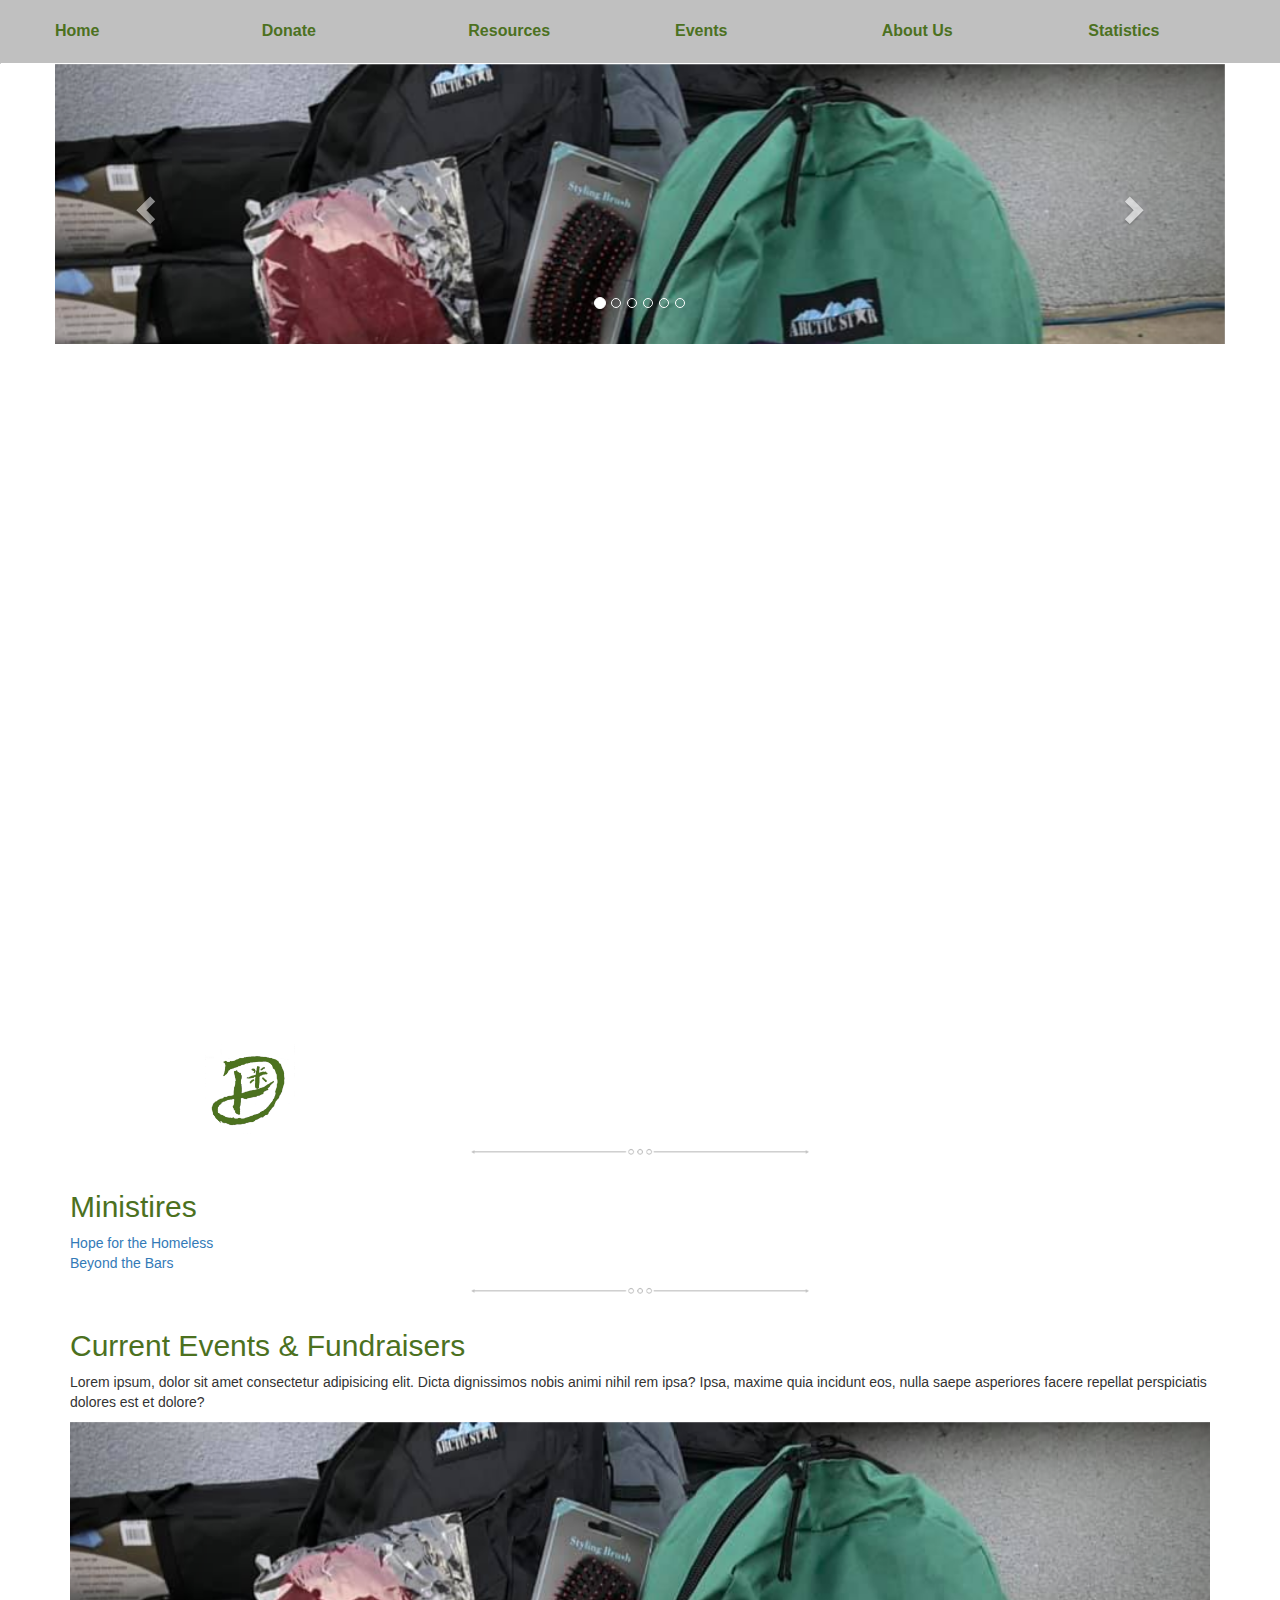
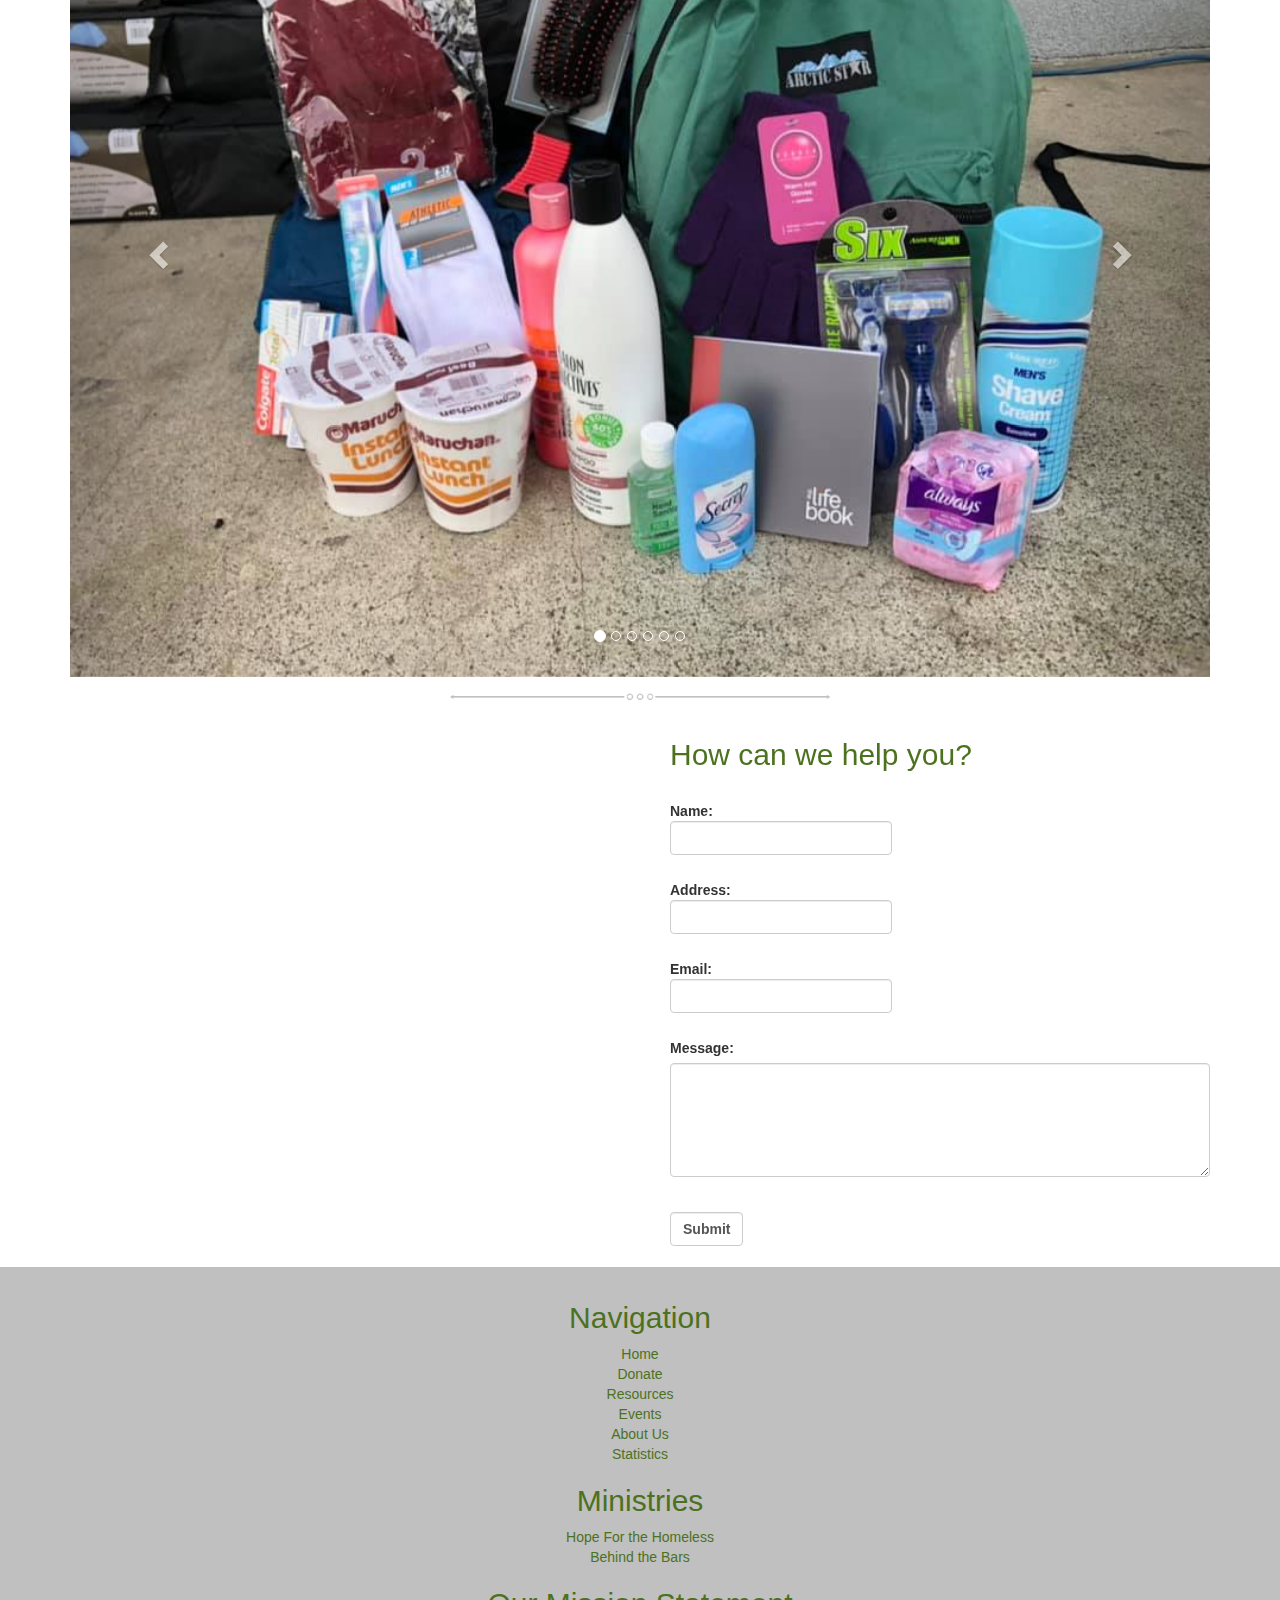
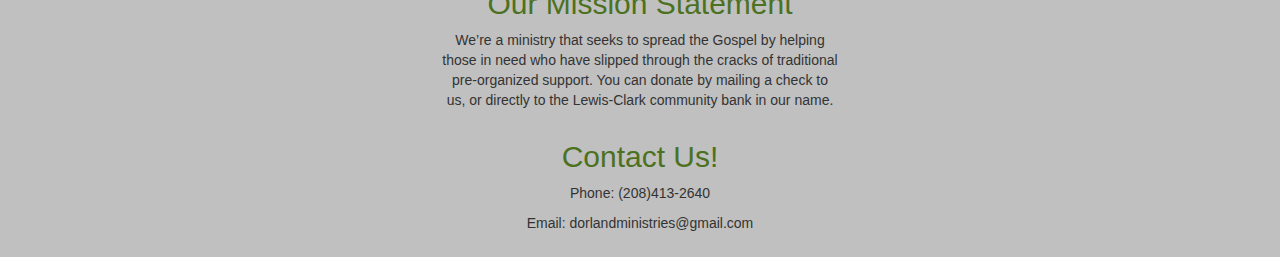
<file: index.html>
<!--
    GitHub: 
        email: dorlandministries@gmail.com
        username: Dorland-Ministires
        password: GodBless2021
    Formspree:
        email: dorlandministries@gmail.com
        password: GodBless2021
-->
<!DOCTYPE html>
<html lang="en">
<head>
    <meta charset="UTF-8">
    <meta name="viewport" content="width=device-width, initial-scale=1.0">
    <meta http-equiv="X-UA-Compatible" content="ie=edge">
    <script src="https://ajax.googleapis.com/ajax/libs/jquery/3.5.1/jquery.min.js"></script>
    <script src="js/main.js"></script>
    <script src="js/liquid/js/imgLiquid.js"></script>
    
    <link href="https://fonts.googleapis.com/css?family=Carter+One|Mukta" rel="stylesheet">
    <!-- Latest compiled and minified CSS -->
    <link rel="stylesheet" href="https://maxcdn.bootstrapcdn.com/bootstrap/3.3.7/css/bootstrap.min.css">
    <!-- Latest compiled JavaScript -->
    <script src="https://maxcdn.bootstrapcdn.com/bootstrap/3.3.7/js/bootstrap.min.js" integrity="sha384-Tc5IQib027qvyjSMfHjOMaLkfuWVxZxUPnCJA7l2mCWNIpG9mGCD8wGNIcPD7Txa" crossorigin="anonymous"></script>

    <script src="js\jquery.matchHeight-min.js_0.7.2\cdnjs\jquery.matchHeight-min.js"></script>
    <link rel="stylesheet" href="css/main.css">

    <title>Dorland Ministries</title>
</head>

<body> 
    <div class="navDiv">
        <nav class="navbar navbar-expand-lg navbar-light container mainNavbar secondaryColor">
            <div id="navbarSupportedContent">
                <ul class="navbar-nav mr-auto">
                  <li class="nav-item col-lg-2">
                        <a class="nav-link primaryColor" href="index.html">Home</a>
                  </li>
                  <li class="nav-item col-lg-2">
                    <a class="nav-link primaryColor" href="donateAndVolunteer.html">Donate</a>
                  </li>
                  <li class="nav-item col-lg-2">
                    <a class="nav-link primaryColor" href="resources.html">Resources</a>
                  </li>
                  <li class="nav-item col-md-2">
                      <a href="events.html" class="primaryColor">Events</a>
                  </li>
                  <li class="nav-item col-md-2">
                    <a href="aboutUs.html" class="primaryColor">About Us</a>
                  </li>
                  <li class="nav-item col-md-2">
                      <a href="statistics.html" class="primaryColor">Statistics</a>
                  </li>
                </ul>
            </div>
        </nav>
    </div>
    <div class="container">
        <div class="row">
            <div class="col-sm-2">        
                <nav class="compactNavbar">
                    <div class="navbar-collapse" id="navbarSupportedContent">
                        <ul class="navbar-nav mr-auto">
                            <li class="nav-item dropdown col-md-2 compactNavTitlePlacement">
                                <a class="nav-link dropdown-toggle" href="#" id="navbarDropdown" role="button" data-toggle="dropdown" aria-expanded="false">
                                    <h3 class="secondaryColor">Menu</h3>
                                </a>
                                <div class="dropdown-menu secondaryColor nav-item dropdown-toggle" aria-labelledby="navbarDropdown">
                                    <div><a class="dropdown-item primaryColor" href="index.html">Home</a></div>
                                    <div class="dropdown-divider"></div>
                                    <div><a class="dropdown-item primaryColor" href="donateAndVolunteer.html">Donate</a></div>
                                    <div class="dropdown-divider"></div>
                                    <div><a class="dropdown-item primaryColor" href="resources.html">Resources</a></div>
                                    <div class="dropdown-divider"></div>
                                    <div><a class="dropdown-item primaryColor" href="events.html">Events</a></div>
                                    <div class="dropdown-divider"></div>
                                    <div><a class="dropdown-item primaryColor" href="aboutUs.html">About Us</a></div>
                                    <div class="dropdown-divider"></div>
                                    <div><a class="dropdown-item primaryColor" href="statistics.html">Statistics</a></div>
                                </div>
                            </li>
                        </ul>
                    </div>
                </nav>
            </div>
        </div>
        <div class="row">
            <div id="myCarousel" class="carousel slide" data-ride="carousel">
                <!-- Indicators -->
                <ol class="carousel-indicators">
                    <li data-target="#myCarousel" data-slide-to="0" class="active"></li>
                    <li data-target="#myCarousel" data-slide-to="1"></li>
                    <li data-target="#myCarousel" data-slide-to="2"></li>
                    <li data-target="#myCarousel" data-slide-to="3"></li>
                    <li data-target="#myCarousel" data-slide-to="4"></li>
                    <li data-target="#myCarousel" data-slide-to="5"></li>
                </ol>
                <!-- Wrapper for slides -->
                <div class="carousel-inner carouselHeight">
                    <div class="item active">
                        <a href="images/Backpacks.jpg" target="_blank">
                        <img src="images/Backpacks.jpg" alt="Backpack supplies for the homeless" style="width:100%;">
                        </a>
                    </div>
                    <div class="item">
                        <a href="images/Backpacks2.jpg" target="_blank">
                        <img src="images/Backpacks2.jpg" alt="Backpacks for the homeless" style="width:100%;">
                        </a>
                    </div>
                    <div class="item">
                        <a href="images/LaughingAwayHomelessnessComedyPoster.jpg" target="_blank">
                        <img src="images/LaughingAwayHomelessnessComedyPoster.jpg" alt="Laughing Away Homelessness" style="width:100%;">
                        </a>
                    </div>
                    <div class="item">
                        <a href="images/LaughingAwayHomlessnessTriFold2021Inside.jpg" target="_blank">
                        <img src="images/LaughingAwayHomlessnessTriFold2021Inside.jpg" alt="Laughing Away Homelessness" style="width:100%;">
                        </a>
                    </div>
                    <div class="item">
                        <a href="images/LaughingAwayHomlessnessTriFold2021Outside.jpg" target="_blank">
                        <img src="images/LaughingAwayHomlessnessTriFold2021Outside.jpg" alt="Laughing Away Homlessness" style="width:100%;">
                        </a>
                    </div>
                    <div class="item">
                        <a href="images/TicketsCloseUp.jpg"  target="_blank">
                        <img src="images/TicketsCloseUp.jpg" alt="Tickets" style="width:100%;">
                        </a>
                    </div>
                </div>
            <!-- Left and right controls -->
                <a class="left carousel-control" href="#myCarousel" data-slide="prev">
                    <span class="glyphicon glyphicon-chevron-left"></span>
                    <span class="sr-only">Previous</span>
                </a>
                <a class="right carousel-control" href="#myCarousel" data-slide="next">
                    <span class="glyphicon glyphicon-chevron-right"></span>
                    <span class="sr-only">Next</span>
                </a>
            </div>
        </div>
        <div class="row">
            <div class="col-sm-4">
                <a href="index.html"><img class="logo" src="images/Logo.jpg" alt="Dorland Ministries Logo"></a>
            </div>
        </div>
    </div>
    <main class="page-wrap">
        <div class="container">
            <div class="row">
                <div class="col-lg-4"></div>
                <div class="col-lg-4">
                    <img src="images/GrayDivider.png" alt="decorative thread png from pngtree.com" class="divider">
                </div>
                <div class="col-lg-4"></div>
            </div>
        </div>
        <div class="container">
            <div class="row">
                <div class="col-md-12">
                    <h2>Ministires</h2>
                    <div><a href="hopeForTheHomeless.html">Hope for the Homeless</a></div>
                    <div><a href="beyondTheBars.html">Beyond the Bars</a></div>
                </div>
            </div>
        </div>
        <div class="container">
            <div class="row">
                <div class="col-lg-4"></div>
                <div class="col-lg-4">
                    <img src="images/GrayDivider.png" alt="decorative thread png from pngtree.com" class="divider">
                </div>
                <div class="col-lg-4"></div>
            </div>
        </div>
        <div class="container">
            <div class="row">
                <div class="col-md-12">
                    <h2>Current Events & Fundraisers</h2>
                    <p>Lorem ipsum, dolor sit amet consectetur adipisicing elit. Dicta dignissimos nobis animi nihil rem ipsa? Ipsa, maxime quia incidunt eos, nulla saepe asperiores facere repellat perspiciatis dolores est et dolore?</p>
                    <div id="myCarousel" class="carousel slide" data-ride="carousel">
                        <!-- Indicators -->
                        <ol class="carousel-indicators">
                            <li data-target="#myCarousel" data-slide-to="0" class="active"></li>
                            <li data-target="#myCarousel" data-slide-to="1"></li>
                            <li data-target="#myCarousel" data-slide-to="2"></li>
                            <li data-target="#myCarousel" data-slide-to="3"></li>
                            <li data-target="#myCarousel" data-slide-to="4"></li>
                            <li data-target="#myCarousel" data-slide-to="5"></li>
                        </ol>
                        <!-- Wrapper for slides -->
                        <div class="carousel-inner">
                            <div class="item active">
                                <img src="images/Backpacks.jpg" alt="Backpack supplies for the homeless" style="width:100%;">
                            </div>
                            <div class="item">
                                <img src="images/Backpacks2.jpg" alt="Backpacks for the homeless" style="width:100%;">
                            </div>
                            <div class="item">
                                <img src="images/LaughingAwayHomelessnessComedyPoster.jpg" alt="Laughing Away Homelessness" style="width:100%;">
                            </div>
                            <div class="item">
                                <img src="images/LaughingAwayHomlessnessTriFold2021Inside.jpg" alt="Laughing Away Homelessness" style="width:100%;">
                            </div>
                            <div class="item">
                                <img src="images/LaughingAwayHomlessnessTriFold2021Outside.jpg" alt="Laughing Away Homlessness" style="width:100%;">
                            </div>
                            <div class="item">
                                <img src="images/TicketsCloseUp.jpg" alt="Tickets" style="width:100%;">
                            </div>
                        </div>
                    <!-- Left and right controls -->
                        <a class="left carousel-control" href="#myCarousel" data-slide="prev">
                            <span class="glyphicon glyphicon-chevron-left"></span>
                            <span class="sr-only">Previous</span>
                        </a>
                        <a class="right carousel-control" href="#myCarousel" data-slide="next">
                            <span class="glyphicon glyphicon-chevron-right"></span>
                            <span class="sr-only">Next</span>
                        </a>
                    </div>
                </div>

            </div>
        </div>
        <div class="row">
            <div class="col-lg-4"></div>
            <div class="col-lg-4">
                <img src="images/GrayDivider.png" alt="decorative thread png from pngtree.com" class="divider">
            </div>
            <div class="col-lg-4"></div>
        </div>
        <div class="container">
            <div class="row">
                <div class="col-lg-5"></div>
                <div class="col-lg-3"></div>
                <div class="col-lg-4"></div>
            </div>
            <div class="container row-eq-height">
                <div class="col-md-6">
                </div>
                <div class="col-md-6">
                    <h2><a href="#">How can we help you?</a></h2>
                    <div class="form-group">
                        <br>
                        <form action="https://formspree.io/f/mlearkep" method="POST">
                            <label for="name">Name:
                                <br>
                                <input type="text" name="name" aria-label="Name: " label="Name: " id="name" class="form-control">
                            </label>
                            <br>
                            <br>
                            <label for="mailing">Address: 
                                <br>
                                <input type="text" name="mailing" aria-label="Address: " label="Address: " id="mailing" class="form-control">
                            </label>
                            <br>
                            <br>
                            <label for="email">Email: 
                                <br>
                                <input type="email" name="email" aria-label="Email: " label="Email: " id="email" class="form-control">
                            </label>
                            <br>
                            <br>
                            <div class="form-group">
                                <label for="comment">Message:</label>
                                <textarea class="form-control" rows="5" id="comment"></textarea>
                            </div>
                            <br>
                            <label for="submit">
                                <input type="submit" name="submit button" id="submit" label="submit" aria-label="Submit" class="form-control">
                            </label>
                        </form>
                    </div>
                </div>
            </div>
        </div>
        
    </main>
    <footer>
        <div class="row">
            <div class="col-md-4"></div>
            <div class="col-md-4">
                <h2>Navigation</h2>
                <a class="primaryColor" href="index.html">Home</a>
                <br>
                <a class="primaryColor" href="donateAndVolunteer.html">Donate</a>
                <br>
                <a class="primaryColor" href="resources.html">Resources</a>
                <br>
                <a href="events.html" class="primaryColor">Events</a>
                <br>
                <a href="aboutUs.html" class="primaryColor">About Us</a>
                <br>
                <a href="statistics.html" class="primaryColor">Statistics</a>
            </div>
            <div class="col-md-4"></div>
        </div>
        <div class="row">
            <div class="col-md-4">
            </div>
            <div class="col-md-4">
                <h2>Ministries</h2>
                <a class="primaryColor" href="hopeForTheHomeless.html">Hope For the Homeless</a>
                <br>
                <a class="primaryColor" href="beyondTheBars.html">Behind the Bars</a>
            </div>
            <div class="col-md-4">
            </div>
        </div>
        <div class="row">
            
        </div>
        <div class="row">
            <div class="col-md-4">
            </div>
            <div class="col-md-4">
                <h2>Our Mission Statement </h2>
                <p>We’re a ministry that seeks to spread the Gospel by helping those in need who have slipped through the cracks of traditional pre-organized support. You can donate by mailing a check to us, or directly to the Lewis-Clark community bank in our name.</p>
            </div>
            <div class="col-md-4">
            </div>
        </div>
        <div class="row">
            <div class="col-md-4">
            </div>
            <div class="col-md-4">
                <h2>Contact Us!</h2>
                <p>Phone: (208)413-2640</p>
                <p>Email: dorlandministries@gmail.com</p>
            </div>
            <div class="col-md-4">
            </div>
        </div>
    </footer>
</body>
</file>
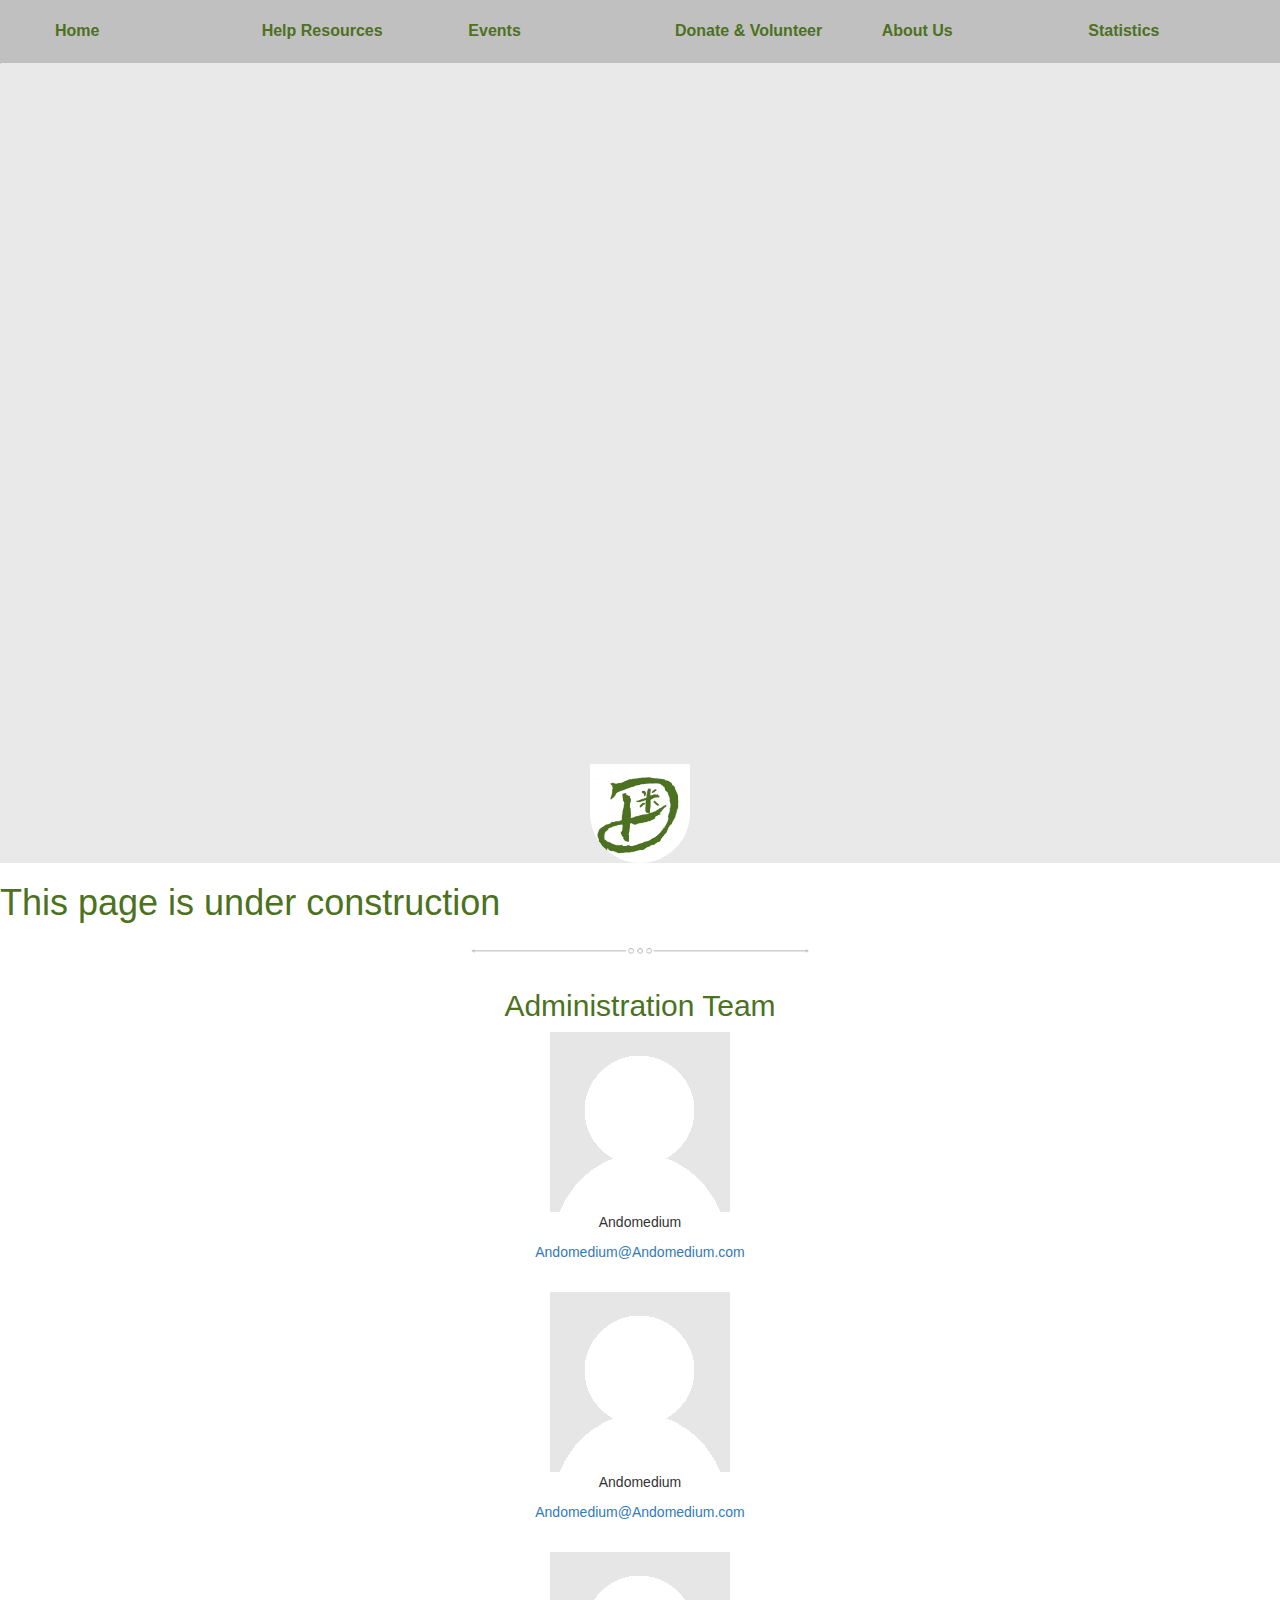
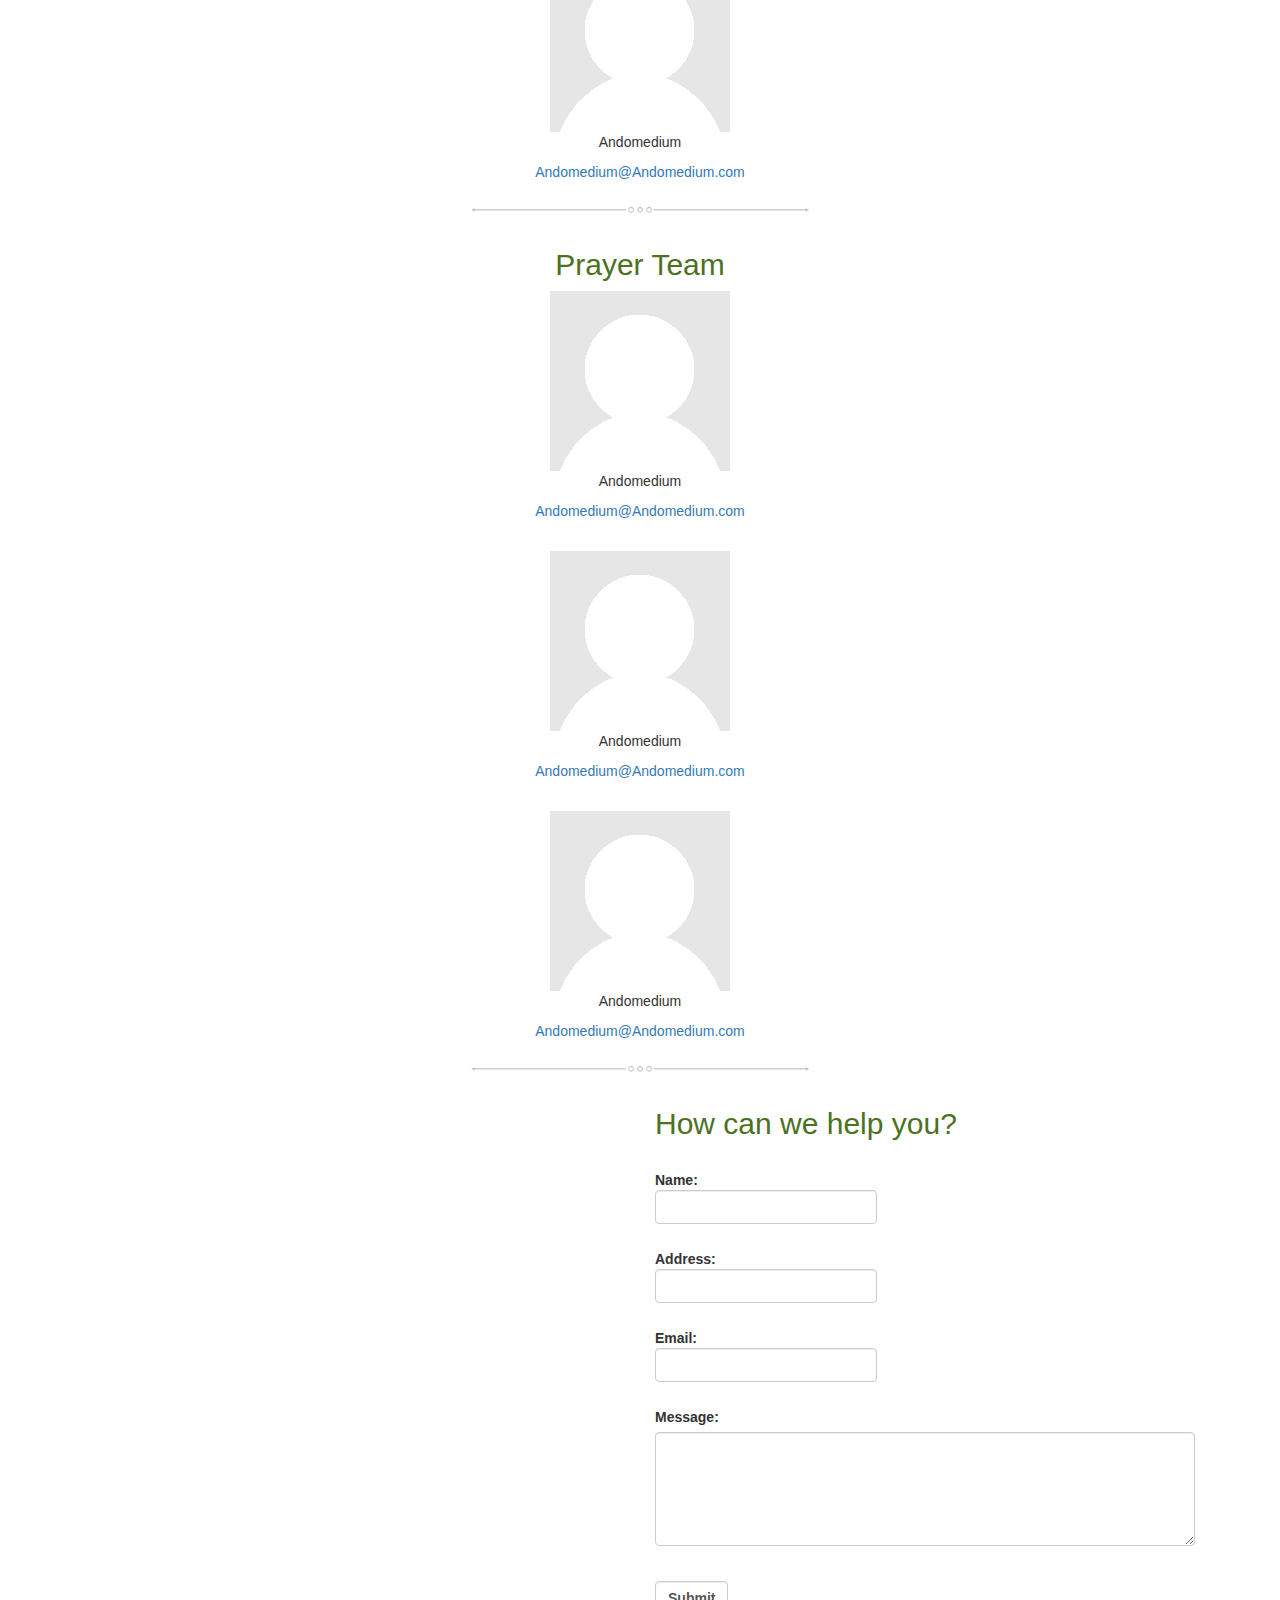
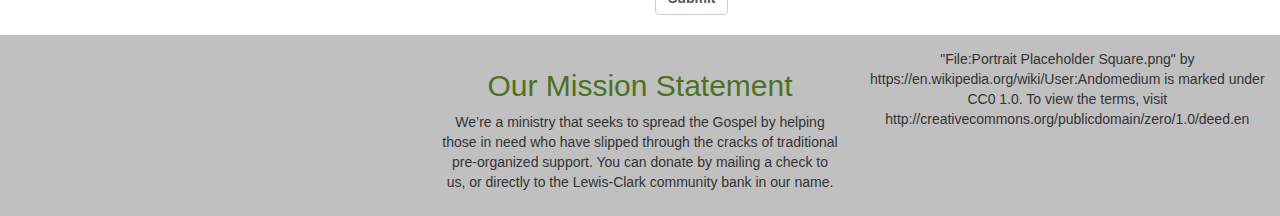
<file: aboutUs.html>
<!--
    GitHub: 
        email: dorlandministries@gmail.com
        username: Dorland-Ministires
        password: GodBless2021
    Formspree:
        email: dorlandministries@gmail.com
        password: GodBless2021
-->
<!DOCTYPE html>
<html lang="en">
<head>
    <meta charset="UTF-8">
    <meta name="viewport" content="width=device-width, initial-scale=1.0">
    <meta http-equiv="X-UA-Compatible" content="ie=edge">
    <script src="https://ajax.googleapis.com/ajax/libs/jquery/3.5.1/jquery.min.js"></script>
    <script src="js/main.js"></script>
    <script src="js/liquid/js/imgLiquid.js"></script>
    
    <link href="https://fonts.googleapis.com/css?family=Carter+One|Mukta" rel="stylesheet">
    <!-- Latest compiled and minified CSS -->
    <link rel="stylesheet" href="https://maxcdn.bootstrapcdn.com/bootstrap/3.3.7/css/bootstrap.min.css">
    <!-- Latest compiled JavaScript -->
    <script src="https://maxcdn.bootstrapcdn.com/bootstrap/3.3.7/js/bootstrap.min.js" integrity="sha384-Tc5IQib027qvyjSMfHjOMaLkfuWVxZxUPnCJA7l2mCWNIpG9mGCD8wGNIcPD7Txa" crossorigin="anonymous"></script>

    <script src="js\jquery.matchHeight-min.js_0.7.2\cdnjs\jquery.matchHeight-min.js"></script>
    <link rel="stylesheet" href="css/main.css">

    <title>Dorland Ministries</title>
</head>

<body> 
    <div class="navDiv">
        <nav class="navbar navbar-expand-lg navbar-light container mainNavbar secondaryColor">
            <div id="navbarSupportedContent">
                <ul class="navbar-nav mr-auto">
                  <li class="nav-item col-lg-2">
                        <a class="nav-link primaryColor" href="index.html">Home</a>
                  </li>
                  <li class="nav-item col-lg-2">
                    <a class="nav-link primaryColor" href="resources.html">Help Resources</a>
                  </li>
                  <li class="nav-item col-md-2">
                      <a href="events.html" class="primaryColor">Events</a>
                  </li>
                  <li class="nav-item col-md-2">
                      <a href="donateAndVolunteer.html" class="primaryColor">Donate & Volunteer</a>
                  </li>
                  <li class="nav-item col-md-2">
                    <a href="aboutUs.html" class="primaryColor">About Us</a>
                  </li>
                  <li class="nav-item col-md-2">
                      <a href="statistics.html" class="primaryColor">Statistics</a>
                  </li>
                </ul>
            </div>
        </nav>
    </div>
    <div class="container headerImage">
        <div class="row">
            <div class="col-sm-2">        
                <nav class="compactNavbar">
                    <div class="navbar-collapse" id="navbarSupportedContent">
                        <ul class="navbar-nav mr-auto">
                            <li class="nav-item dropdown col-md-2 compactNavTitlePlacement">
                                <a class="nav-link dropdown-toggle" href="#" id="navbarDropdown" role="button" data-toggle="dropdown" aria-expanded="false">
                                    <h3 class="secondaryColor">Menu</h3>
                                </a>
                                <div class="dropdown-menu secondaryColor nav-item dropdown-toggle" aria-labelledby="navbarDropdown">
                                    <div><a class="dropdown-item primaryColor" href="index.html">Home</a></div>
                                    <div class="dropdown-divider"></div>
                                    <div><a class="dropdown-item primaryColor" href="resources.html">Help Resources</a></div>
                                    <div class="dropdown-divider"></div>
                                    <div><a class="dropdown-item primaryColor" href="events.html">Events</a></div>
                                    <div class="dropdown-divider"></div>
                                    <div><a class="dropdown-item primaryColor" href="donateAndVolunteer.html">Donate & Volunteer</a></div>
                                    <div class="dropdown-divider"></div>
                                    <div><a class="dropdown-item primaryColor" href="aboutUs.html">About Us</a></div>
                                    <div class="dropdown-divider"></div>
                                    <div><a class="dropdown-item primaryColor" href="statistics.html">Statistics</a></div>
                                </div>
                            </li>
                        </ul>
                    </div>
                </nav>
            </div>
        </div>
        <div class="row">
            <div class="col-sm-4"></div>
            <div class="col-sm-4"><a href="index.html"><img class="logo" src="images/Logo.jpg"></a></div>
            <div class="col-sm-4"></div>
        </div>
    </div>
    <main class="page-wrap">
        <h1>This page is under construction</h1>
        <div class="container">
            <div class="row">
                <div class="col-lg-4"></div>
                <div class="col-lg-4">
                    <img src="images/GrayDivider.png" alt="decorative thread png from pngtree.com" class="divider">
                </div>
                <div class="col-lg-4"></div>
            </div>
        </div>
        <div class="container">
            <div class="row alignCenter">
                    <h2>Administration Team</h2>
                    <img src="images/Portrait_Placeholder_Square.png" alt="Andomedium">
                    <p>Andomedium</p>
                    <p><a href="mailto:Andomedium@Andomedium.com">Andomedium@Andomedium.com</a></p>
                    <br>
                    <img src="images/Portrait_Placeholder_Square.png" alt="Andomedium">
                    <p>Andomedium</p>
                    <p><a href="mailto:Andomedium@Andomedium.com">Andomedium@Andomedium.com</a></p>
                    <br>
                    <img src="images/Portrait_Placeholder_Square.png" alt="Andomedium">
                    <p>Andomedium</p>
                    <p><a href="mailto:Andomedium@Andomedium.com">Andomedium@Andomedium.com</a></p>
            </div>
        </div>
        <div class="container">
            <div class="row">
                <div class="col-lg-4"></div>
                <div class="col-lg-4">
                    <img src="images/GrayDivider.png" alt="decorative thread png from pngtree.com" class="divider">
                </div>
                <div class="col-lg-4"></div>
            </div>
        </div>
        <div class="container">
            <div class="row alignCenter">
                    <h2>Prayer Team</h2>
                    <img src="images/Portrait_Placeholder_Square.png" alt="Andomedium">
                    <p>Andomedium</p>
                    <p><a href="mailto:Andomedium@Andomedium.com">Andomedium@Andomedium.com</a></p>
                    <br>
                    <img src="images/Portrait_Placeholder_Square.png" alt="Andomedium">
                    <p>Andomedium</p>
                    <p><a href="mailto:Andomedium@Andomedium.com">Andomedium@Andomedium.com</a></p>
                    <br>
                    <img src="images/Portrait_Placeholder_Square.png" alt="Andomedium">
                    <p>Andomedium</p>
                    <p><a href="mailto:Andomedium@Andomedium.com">Andomedium@Andomedium.com</a></p>
            </div>
        </div>
        <div class="container">
            <div class="row">
                <div class="col-lg-4"></div>
                <div class="col-lg-4">
                    <img src="images/GrayDivider.png" alt="decorative thread png from pngtree.com" class="divider">
                </div>
                <div class="col-lg-4"></div>
            </div>
        </div>
        <div class="container row-eq-height">
            <div class="col-md-6">
            </div>
            <div class="col-md-6">
                <h2><a href="#">How can we help you?</a></h2>
                <div class="form-group">
                    <br>
                    <form action="https://formspree.io/f/mlearkep" method="POST">
                        <label for="name">Name:
                            <br>
                            <input type="text" name="name" aria-label="Name: " label="Name: " id="name" class="form-control">
                        </label>
                        <br>
                        <br>
                        <label for="mailing">Address: 
                            <br>
                            <input type="text" name="mailing" aria-label="Address: " label="Address: " id="mailing" class="form-control">
                        </label>
                        <br>
                        <br>
                        <label for="email">Email: 
                            <br>
                            <input type="email" name="email" aria-label="Email: " label="Email: " id="email" class="form-control">
                        </label>
                        <br>
                        <br>
                        <div class="form-group">
                            <label for="comment">Message:</label>
                            <textarea class="form-control" rows="5" id="comment"></textarea>
                        </div>
                        <br>
                        <label for="submit">
                            <input type="submit" name="submit button" id="submit" label="submit" aria-label="Submit" class="form-control">
                        </label>
                    </form>
                </div>
            </div>
        </div>
    </div>
    
</main>
<footer>
    <div class="row">
        <div class="col-md-4">
        </div>
        <div class="col-md-4">
            <h2>Our Mission Statement </h2>
            <p>We’re a ministry that seeks to spread the Gospel by helping those in need who have slipped through the cracks of traditional pre-organized support. You can donate by mailing a check to us, or directly to the Lewis-Clark community bank in our name.</p>
        </div>
        <div class="col-md-4">
            <p>"File:Portrait Placeholder Square.png" by https://en.wikipedia.org/wiki/User:Andomedium is marked under CC0 1.0. To view the terms, visit http://creativecommons.org/publicdomain/zero/1.0/deed.en</p>
        </div>
    </div>
</footer>
</body>
</file>
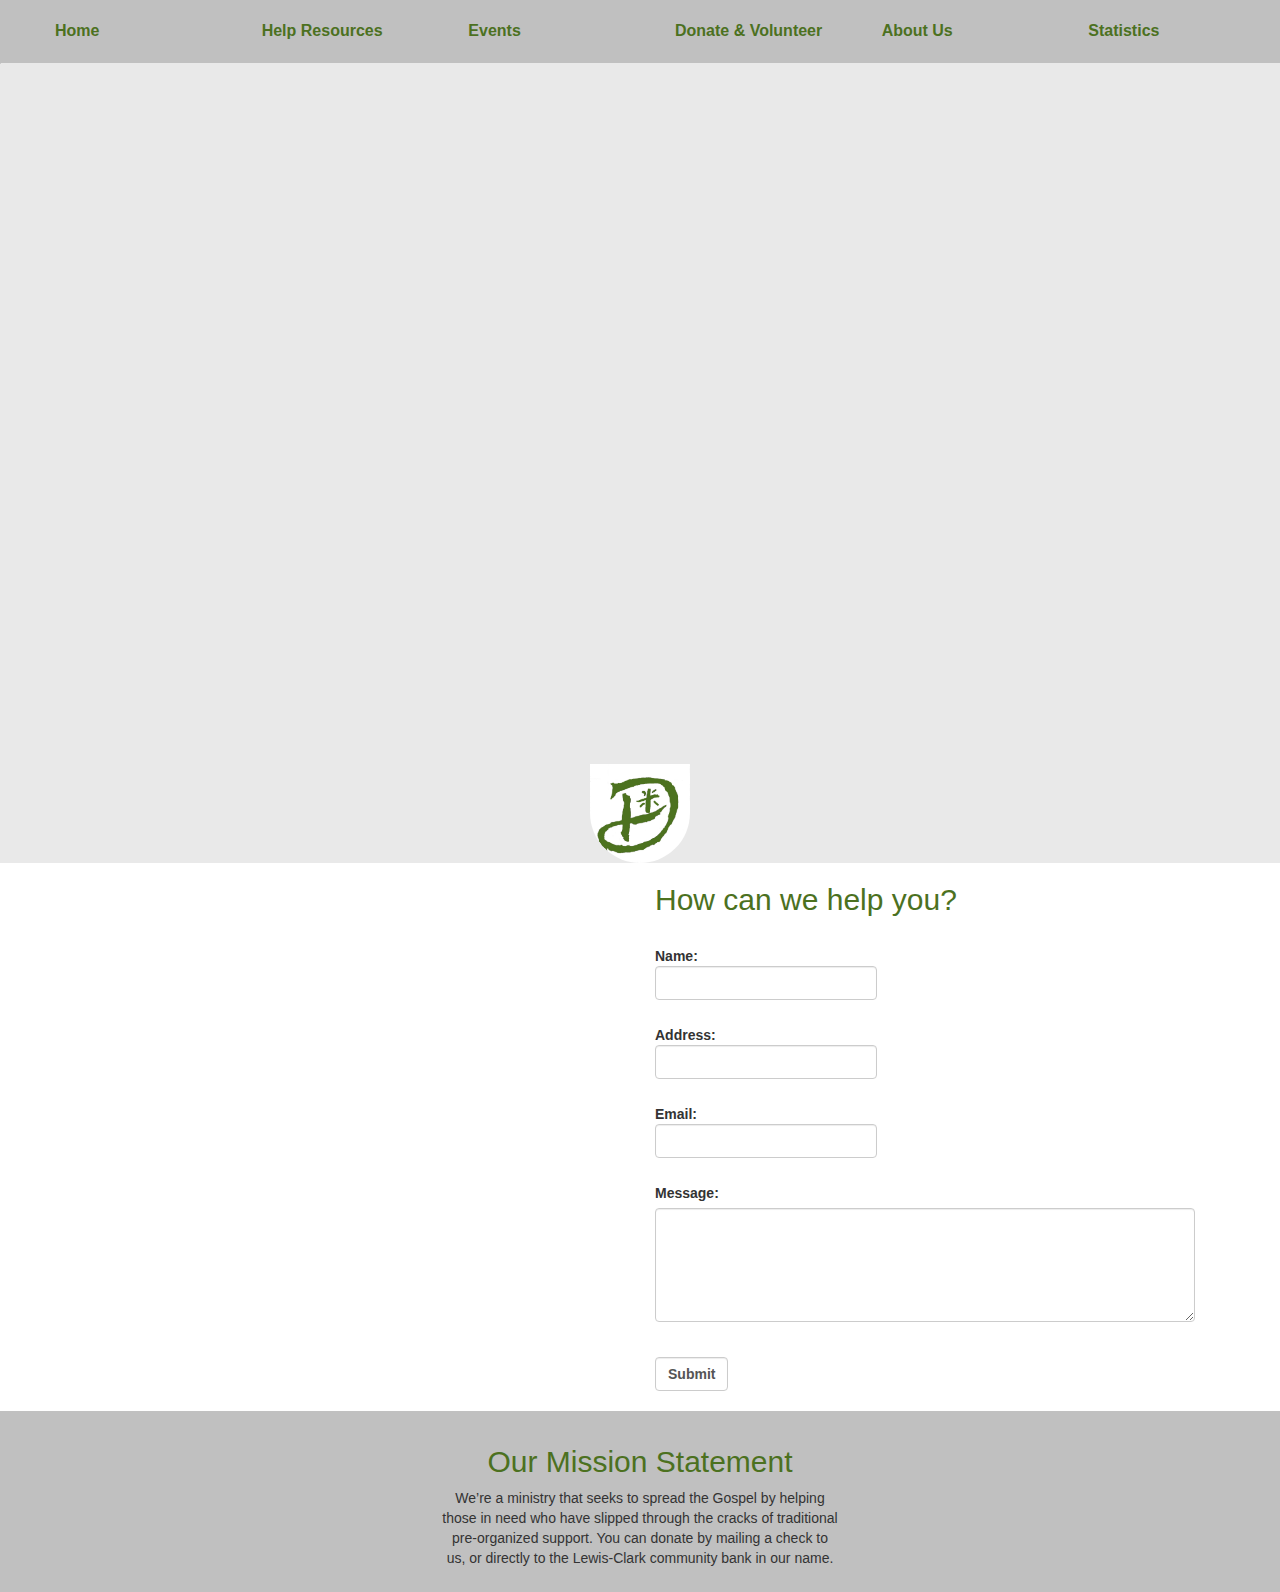
<file: beyondTheBars.html>
<!--
    GitHub: 
        email: dorlandministries@gmail.com
        username: Dorland-Ministires
        password: GodBless2021
    Formspree:
        email: dorlandministries@gmail.com
        password: GodBless2021
-->
<!DOCTYPE html>
<html lang="en">
<head>
    <meta charset="UTF-8">
    <meta name="viewport" content="width=device-width, initial-scale=1.0">
    <meta http-equiv="X-UA-Compatible" content="ie=edge">
    <script src="https://ajax.googleapis.com/ajax/libs/jquery/3.5.1/jquery.min.js"></script>
    <script src="js/main.js"></script>
    <script src="js/liquid/js/imgLiquid.js"></script>
    
    <link href="https://fonts.googleapis.com/css?family=Carter+One|Mukta" rel="stylesheet">
    <!-- Latest compiled and minified CSS -->
    <link rel="stylesheet" href="https://maxcdn.bootstrapcdn.com/bootstrap/3.3.7/css/bootstrap.min.css">
    <!-- Latest compiled JavaScript -->
    <script src="https://maxcdn.bootstrapcdn.com/bootstrap/3.3.7/js/bootstrap.min.js" integrity="sha384-Tc5IQib027qvyjSMfHjOMaLkfuWVxZxUPnCJA7l2mCWNIpG9mGCD8wGNIcPD7Txa" crossorigin="anonymous"></script>

    <script src="js\jquery.matchHeight-min.js_0.7.2\cdnjs\jquery.matchHeight-min.js"></script>
    <link rel="stylesheet" href="css/main.css">

    <title>Dorland Ministries</title>
</head>

<body> 
    <div class="navDiv">
        <nav class="navbar navbar-expand-lg navbar-light container mainNavbar secondaryColor">
            <div id="navbarSupportedContent">
                <ul class="navbar-nav mr-auto">
                  <li class="nav-item col-lg-2">
                        <a class="nav-link primaryColor" href="index.html">Home</a>
                  </li>
                  <li class="nav-item col-lg-2">
                    <a class="nav-link primaryColor" href="resources.html">Help Resources</a>
                  </li>
                  <li class="nav-item col-md-2">
                      <a href="events.html" class="primaryColor">Events</a>
                  </li>
                  <li class="nav-item col-md-2">
                      <a href="donateAndVolunteer.html" class="primaryColor">Donate & Volunteer</a>
                  </li>
                  <li class="nav-item col-md-2">
                    <a href="aboutUs.html" class="primaryColor">About Us</a>
                  </li>
                  <li class="nav-item col-md-2">
                      <a href="statistics.html" class="primaryColor">Statistics</a>
                  </li>
                </ul>
            </div>
        </nav>
    </div>
    <div class="container headerImage">
        <div class="row">
            <div class="col-sm-2">        
                <nav class="compactNavbar">
                    <div class="navbar-collapse" id="navbarSupportedContent">
                        <ul class="navbar-nav mr-auto">
                            <li class="nav-item dropdown col-md-2 compactNavTitlePlacement">
                                <a class="nav-link dropdown-toggle" href="#" id="navbarDropdown" role="button" data-toggle="dropdown" aria-expanded="false">
                                    <h3 class="secondaryColor">Menu</h3>
                                </a>
                                <div class="dropdown-menu secondaryColor nav-item dropdown-toggle" aria-labelledby="navbarDropdown">
                                    <div><a class="dropdown-item primaryColor" href="index.html">Home</a></div>
                                    <div class="dropdown-divider"></div>
                                    <div><a class="dropdown-item primaryColor" href="resources.html">Help Resources</a></div>
                                    <div class="dropdown-divider"></div>
                                    <div><a class="dropdown-item primaryColor" href="events.html">Events</a></div>
                                    <div class="dropdown-divider"></div>
                                    <div><a class="dropdown-item primaryColor" href="donateAndVolunteer.html">Donate & Volunteer</a></div>
                                    <div class="dropdown-divider"></div>
                                    <div><a class="dropdown-item primaryColor" href="aboutUs.html">About Us</a></div>
                                    <div class="dropdown-divider"></div>
                                    <div><a class="dropdown-item primaryColor" href="statistics.html">Statistics</a></div>
                                </div>
                            </li>
                        </ul>
                    </div>
                </nav>
            </div>
        </div>
        <div class="row">
            <div class="col-sm-4"></div>
            <div class="col-sm-4"><a href="index.html"><img class="logo" src="images/Logo.jpg"></a></div>
            <div class="col-sm-4"></div>
        </div>
    </div>
    <main class="page-wrap">
        <div class="container row-eq-height">
            <div class="col-md-6">
            </div>
            <div class="col-md-6">
                <h2><a href="#">How can we help you?</a></h2>
                <div class="form-group">
                    <br>
                    <form action="https://formspree.io/f/mlearkep" method="POST">
                        <label for="name">Name:
                            <br>
                            <input type="text" name="name" aria-label="Name: " label="Name: " id="name" class="form-control">
                        </label>
                        <br>
                        <br>
                        <label for="mailing">Address: 
                            <br>
                            <input type="text" name="mailing" aria-label="Address: " label="Address: " id="mailing" class="form-control">
                        </label>
                        <br>
                        <br>
                        <label for="email">Email: 
                            <br>
                            <input type="email" name="email" aria-label="Email: " label="Email: " id="email" class="form-control">
                        </label>
                        <br>
                        <br>
                        <div class="form-group">
                            <label for="comment">Message:</label>
                            <textarea class="form-control" rows="5" id="comment"></textarea>
                        </div>
                        <br>
                        <label for="submit">
                            <input type="submit" name="submit button" id="submit" label="submit" aria-label="Submit" class="form-control">
                        </label>
                    </form>
                </div>
            </div>
        </div>
    </div>
    
</main>
<footer>
    <div class="row">
        <div class="col-md-4">
        </div>
        <div class="col-md-4">
            <h2>Our Mission Statement </h2>
            <p>We’re a ministry that seeks to spread the Gospel by helping those in need who have slipped through the cracks of traditional pre-organized support. You can donate by mailing a check to us, or directly to the Lewis-Clark community bank in our name.</p>
        </div>
        <div class="col-md-4">
        </div>
    </div>
</footer>
</body>
</file>
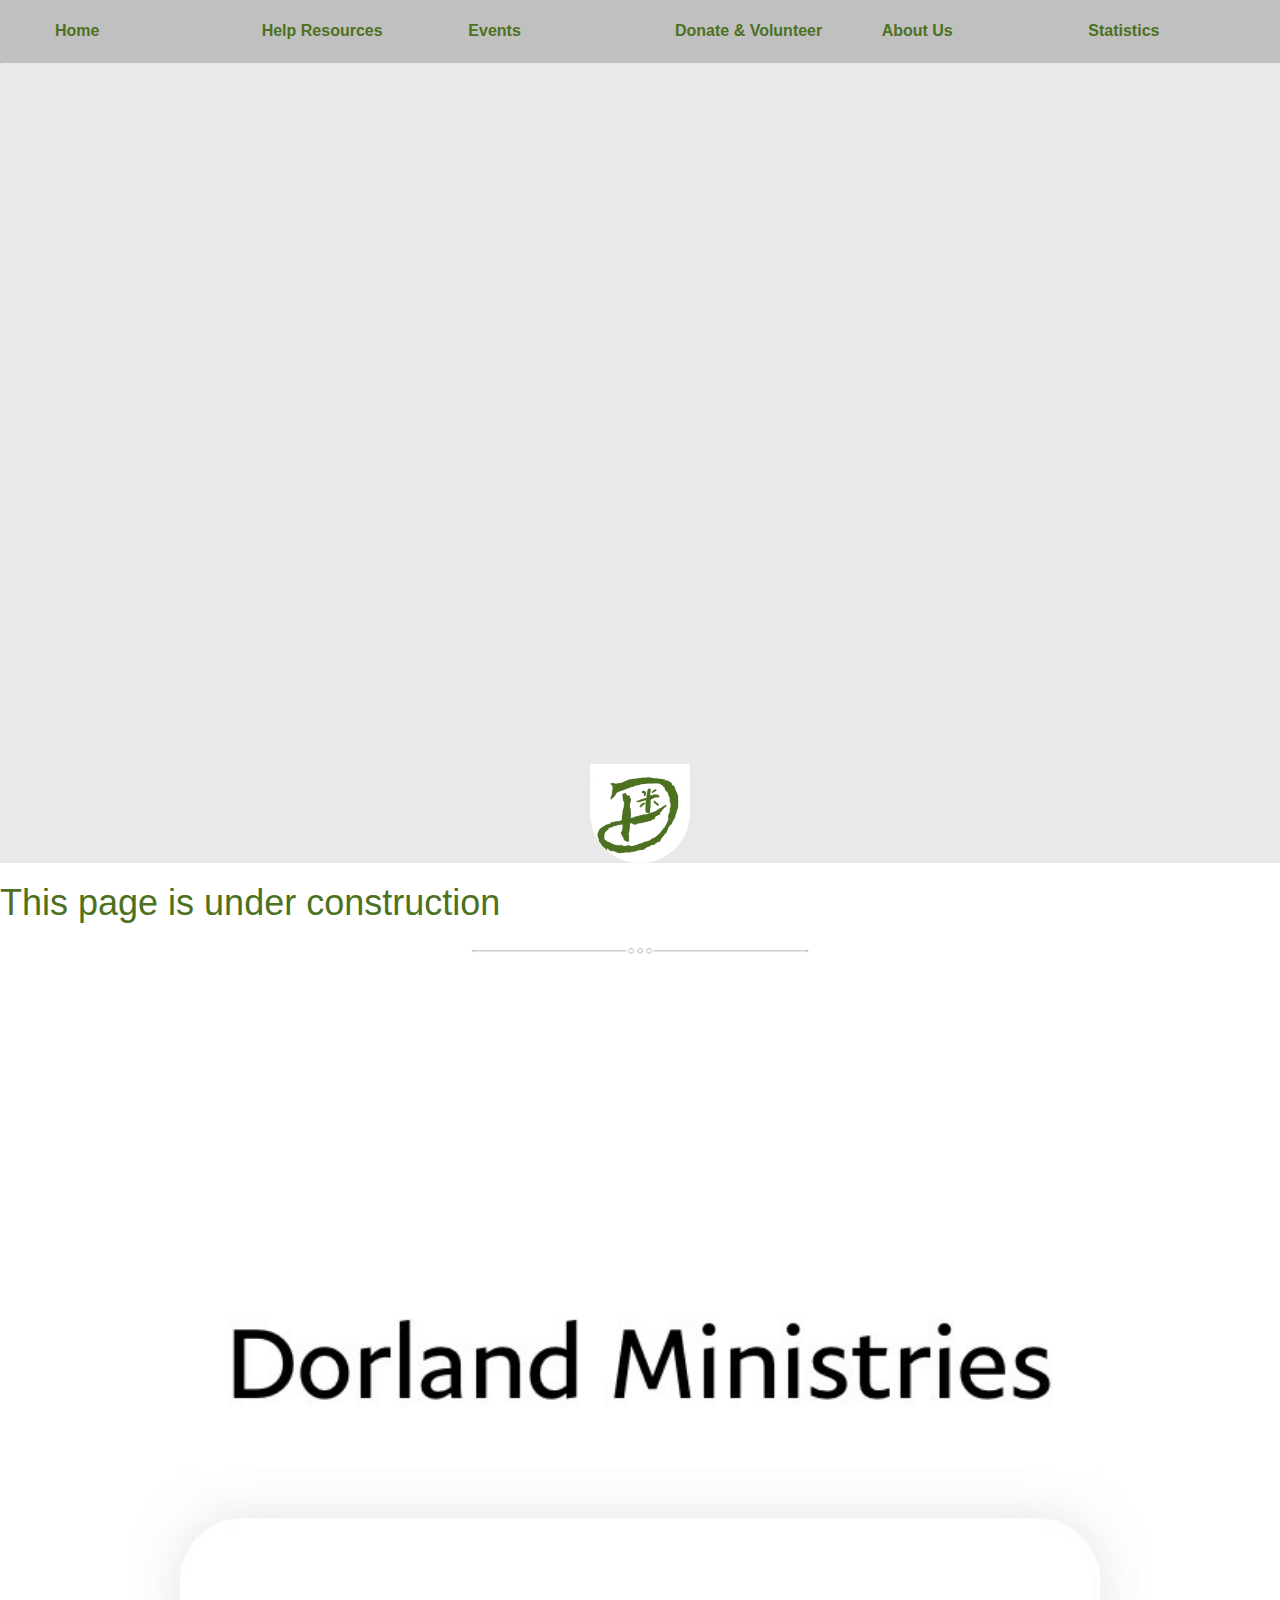
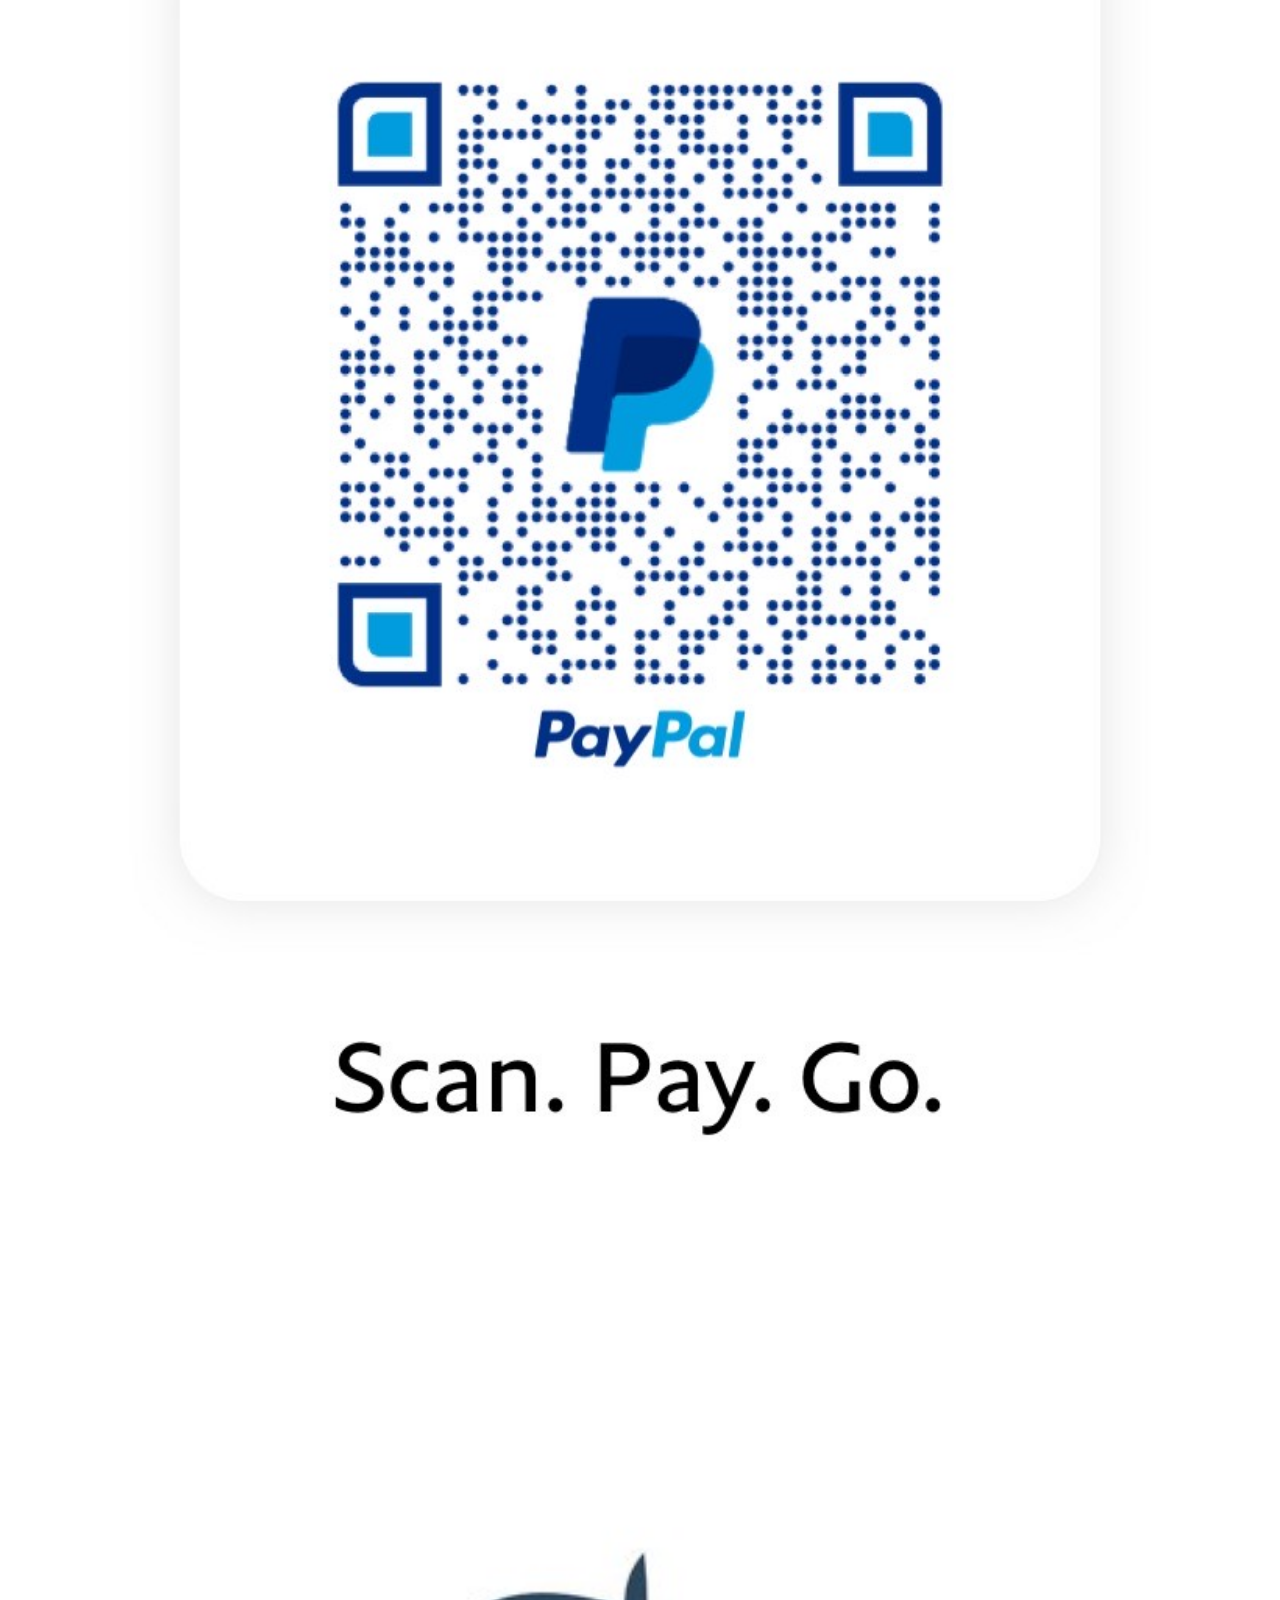
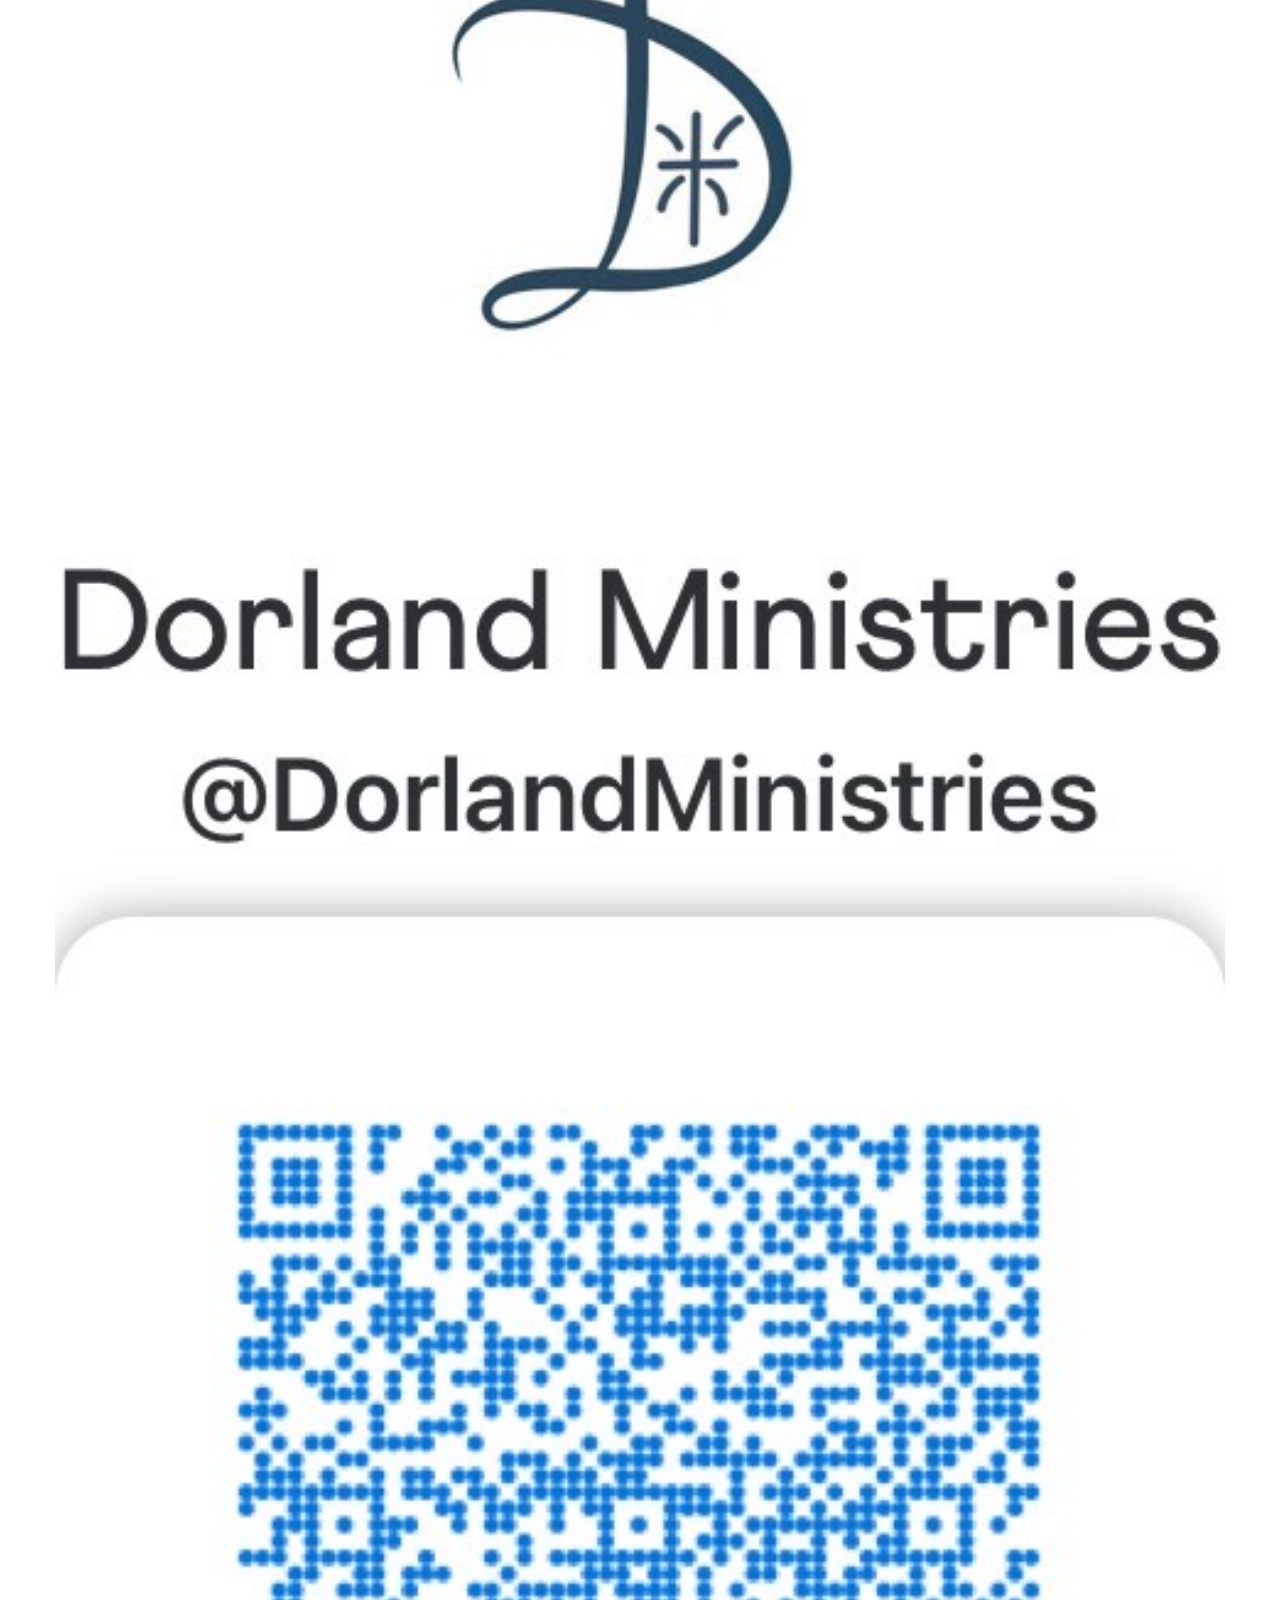
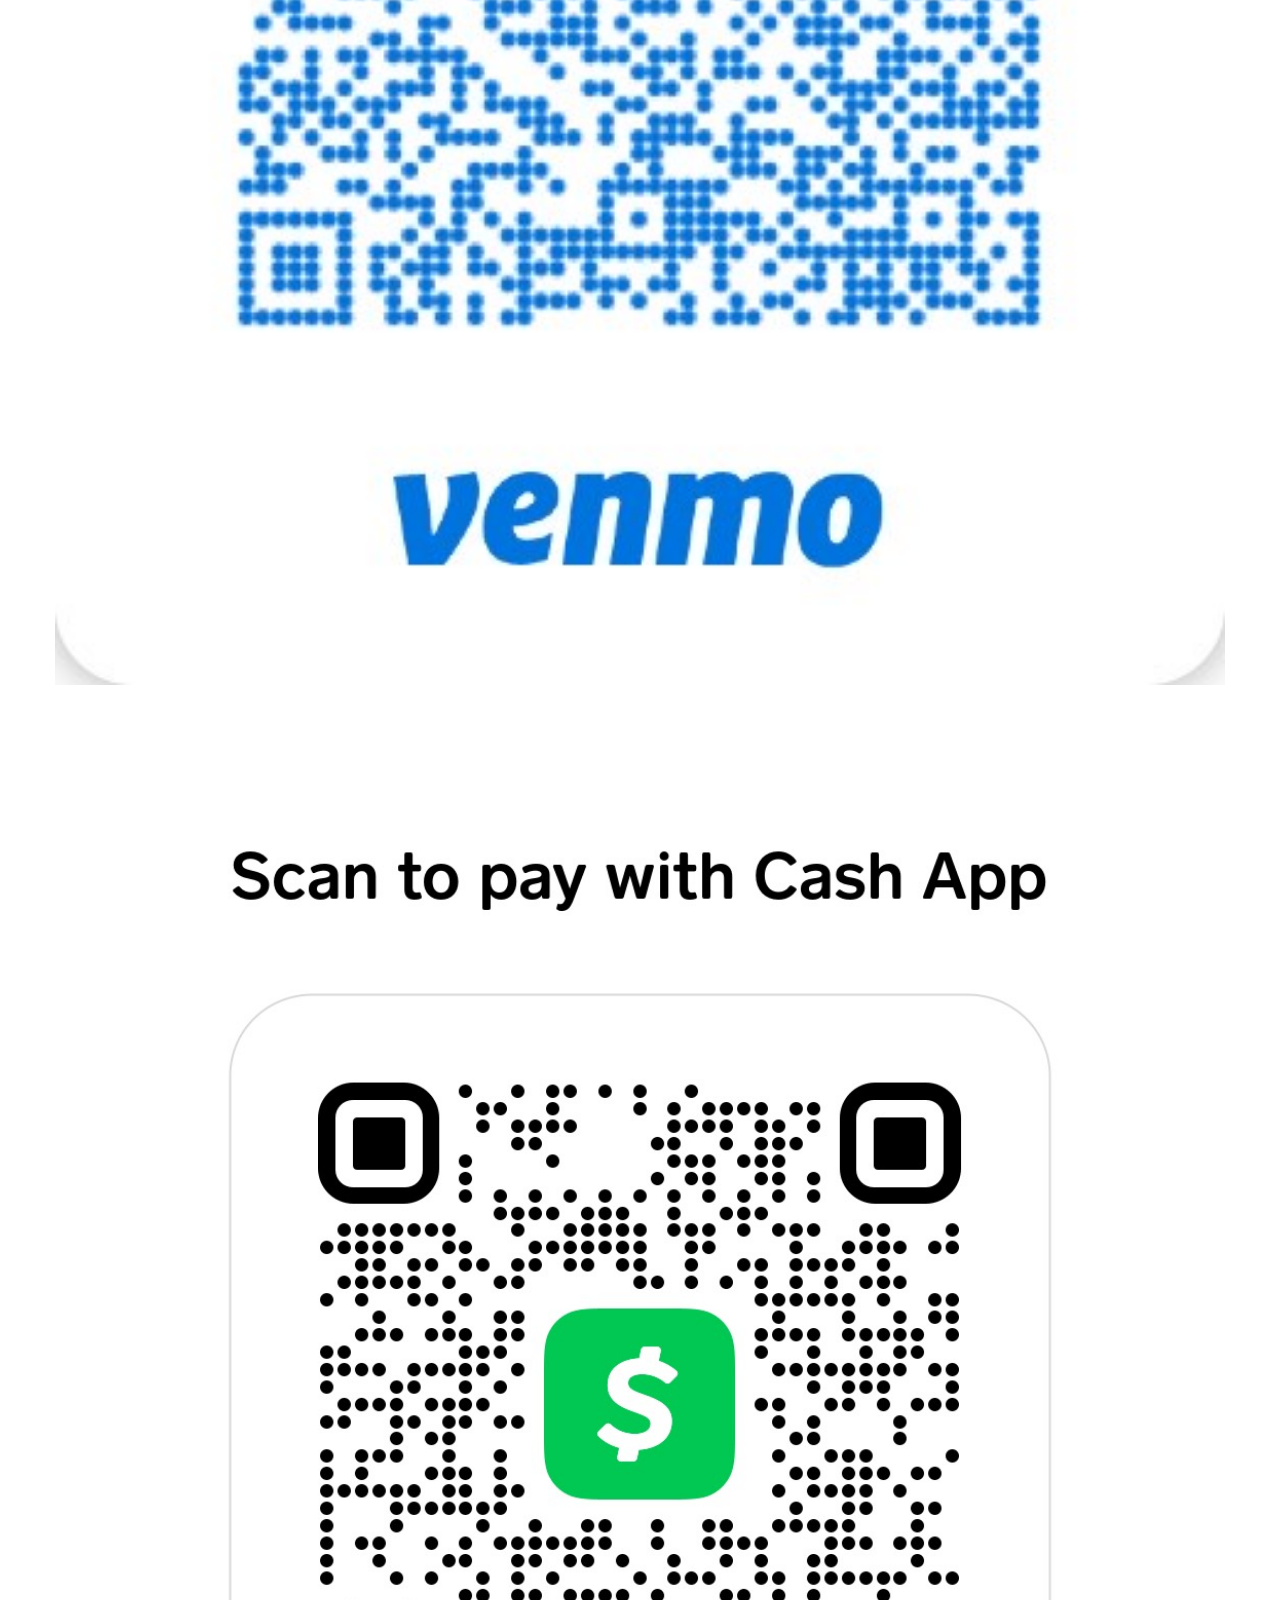
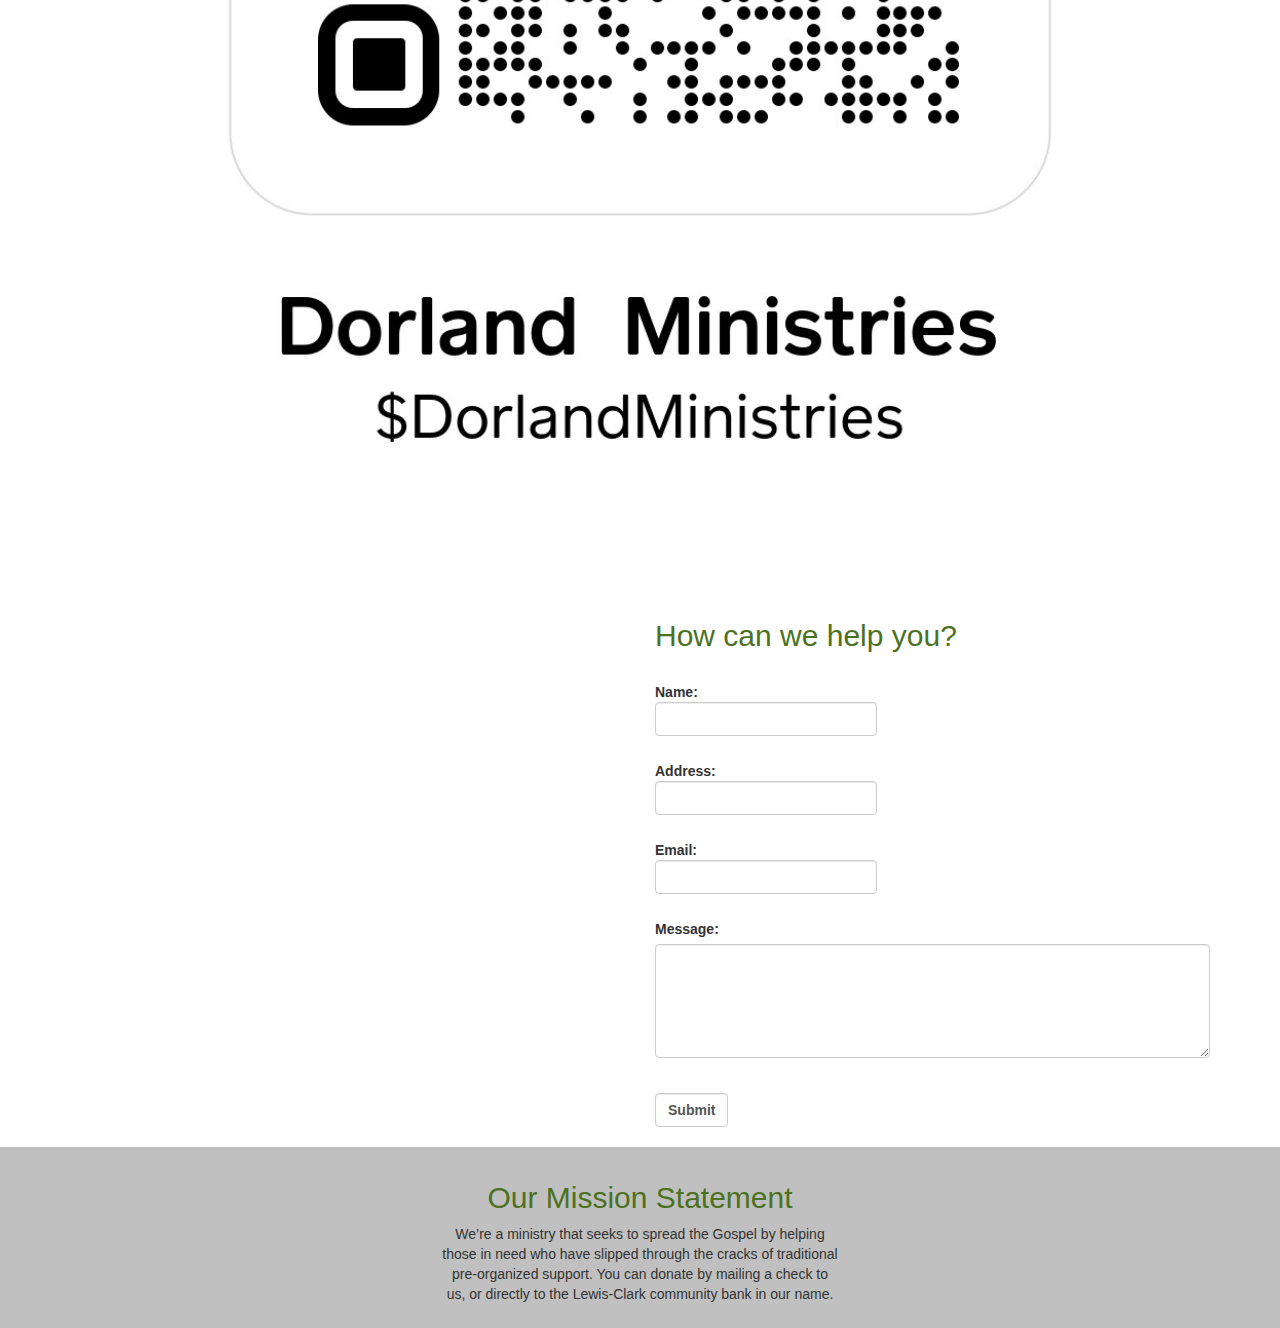
<file: donateAndVolunteer.html>
<!--
    GitHub: 
        email: dorlandministries@gmail.com
        username: Dorland-Ministires
        password: GodBless2021
    Formspree:
        email: dorlandministries@gmail.com
        password: GodBless2021
-->
<!DOCTYPE html>
<html lang="en">
<head>
    <meta charset="UTF-8">
    <meta name="viewport" content="width=device-width, initial-scale=1.0">
    <meta http-equiv="X-UA-Compatible" content="ie=edge">
    <script src="https://ajax.googleapis.com/ajax/libs/jquery/3.5.1/jquery.min.js"></script>
    <script src="js/main.js"></script>
    <script src="js/liquid/js/imgLiquid.js"></script>
    
    <link href="https://fonts.googleapis.com/css?family=Carter+One|Mukta" rel="stylesheet">
    <!-- Latest compiled and minified CSS -->
    <link rel="stylesheet" href="https://maxcdn.bootstrapcdn.com/bootstrap/3.3.7/css/bootstrap.min.css">
    <!-- Latest compiled JavaScript -->
    <script src="https://maxcdn.bootstrapcdn.com/bootstrap/3.3.7/js/bootstrap.min.js" integrity="sha384-Tc5IQib027qvyjSMfHjOMaLkfuWVxZxUPnCJA7l2mCWNIpG9mGCD8wGNIcPD7Txa" crossorigin="anonymous"></script>

    <script src="js\jquery.matchHeight-min.js_0.7.2\cdnjs\jquery.matchHeight-min.js"></script>
    <link rel="stylesheet" href="css/main.css">

    <title>Dorland Ministries</title>
</head>

<body> 
    <div class="navDiv">
        <nav class="navbar navbar-expand-lg navbar-light container mainNavbar secondaryColor">
            <div id="navbarSupportedContent">
                <ul class="navbar-nav mr-auto">
                  <li class="nav-item col-lg-2">
                        <a class="nav-link primaryColor" href="index.html">Home</a>
                  </li>
                  <li class="nav-item col-lg-2">
                    <a class="nav-link primaryColor" href="resources.html">Help Resources</a>
                  </li>
                  <li class="nav-item col-md-2">
                      <a href="events.html" class="primaryColor">Events</a>
                  </li>
                  <li class="nav-item col-md-2">
                      <a href="donateAndVolunteer.html" class="primaryColor">Donate & Volunteer</a>
                  </li>
                  <li class="nav-item col-md-2">
                    <a href="aboutUs.html" class="primaryColor">About Us</a>
                  </li>
                  <li class="nav-item col-md-2">
                      <a href="statistics.html" class="primaryColor">Statistics</a>
                  </li>
                </ul>
            </div>
        </nav>
    </div>
    <div class="container headerImage">
        <div class="row">
            <div class="col-sm-2">        
                <nav class="compactNavbar">
                    <div class="navbar-collapse" id="navbarSupportedContent">
                        <ul class="navbar-nav mr-auto">
                            <li class="nav-item dropdown col-md-2 compactNavTitlePlacement">
                                <a class="nav-link dropdown-toggle" href="#" id="navbarDropdown" role="button" data-toggle="dropdown" aria-expanded="false">
                                    <h3 class="secondaryColor">Menu</h3>
                                </a>
                                <div class="dropdown-menu secondaryColor nav-item dropdown-toggle" aria-labelledby="navbarDropdown">
                                    <div><a class="dropdown-item primaryColor" href="index.html">Home</a></div>
                                    <div class="dropdown-divider"></div>
                                    <div><a class="dropdown-item primaryColor" href="resources.html">Help Resources</a></div>
                                    <div class="dropdown-divider"></div>
                                    <div><a class="dropdown-item primaryColor" href="events.html">Events</a></div>
                                    <div class="dropdown-divider"></div>
                                    <div><a class="dropdown-item primaryColor" href="donateAndVolunteer.html">Donate & Volunteer</a></div>
                                    <div class="dropdown-divider"></div>
                                    <div><a class="dropdown-item primaryColor" href="aboutUs.html">About Us</a></div>
                                    <div class="dropdown-divider"></div>
                                    <div><a class="dropdown-item primaryColor" href="statistics.html">Statistics</a></div>
                                </div>
                            </li>
                        </ul>
                    </div>
                </nav>
            </div>
        </div>
        <div class="row">
            <div class="col-sm-4"></div>
            <div class="col-sm-4"><a href="index.html"><img class="logo" src="images/Logo.jpg"></a></div>
            <div class="col-sm-4"></div>
        </div>
    </div>
    <main class="page-wrap">
        <h1>This page is under construction</h1>
        <div class="container">
            <div class="row">
                <div class="col-lg-4"></div>
                <div class="col-lg-4">
                    <img src="images/GrayDivider.png" alt="decorative thread png from pngtree.com" class="divider">
                </div>
                <div class="col-lg-4"></div>
            </div>
        </div>
        <div class="container">
            <div class="row">
                <img src="images/paypal.jpeg" alt="PayPal QR Code" style="width:100%;>
            </div>
            <div class="row">
                <img src="images/venmo.jpeg" alt="Venmo QR Code" style="width:100%;>
            </div>
            <div class="row">
                <img src="images/cashapp.jpeg" alt="Cash App QR Code" style="width:100%;>
            </div>
        </div>
        <div class="container row-eq-height">
            <div class="col-md-6">
            </div>
            <div class="col-md-6">
                <h2><a href="#">How can we help you?</a></h2>
                <div class="form-group">
                    <br>
                    <form action="https://formspree.io/f/mlearkep" method="POST">
                        <label for="name">Name:
                            <br>
                            <input type="text" name="name" aria-label="Name: " label="Name: " id="name" class="form-control">
                        </label>
                        <br>
                        <br>
                        <label for="mailing">Address: 
                            <br>
                            <input type="text" name="mailing" aria-label="Address: " label="Address: " id="mailing" class="form-control">
                        </label>
                        <br>
                        <br>
                        <label for="email">Email: 
                            <br>
                            <input type="email" name="email" aria-label="Email: " label="Email: " id="email" class="form-control">
                        </label>
                        <br>
                        <br>
                        <div class="form-group">
                            <label for="comment">Message:</label>
                            <textarea class="form-control" rows="5" id="comment"></textarea>
                        </div>
                        <br>
                        <label for="submit">
                            <input type="submit" name="submit button" id="submit" label="submit" aria-label="Submit" class="form-control">
                        </label>
                    </form>
                </div>
            </div>
        </div>
    </div>
    
</main>
<footer>
    <div class="row">
        <div class="col-md-4">
        </div>
        <div class="col-md-4">
            <h2>Our Mission Statement </h2>
            <p>We’re a ministry that seeks to spread the Gospel by helping those in need who have slipped through the cracks of traditional pre-organized support. You can donate by mailing a check to us, or directly to the Lewis-Clark community bank in our name.</p>
        </div>
        <div class="col-md-4">
        </div>
    </div>
</footer>
</body>
</file>
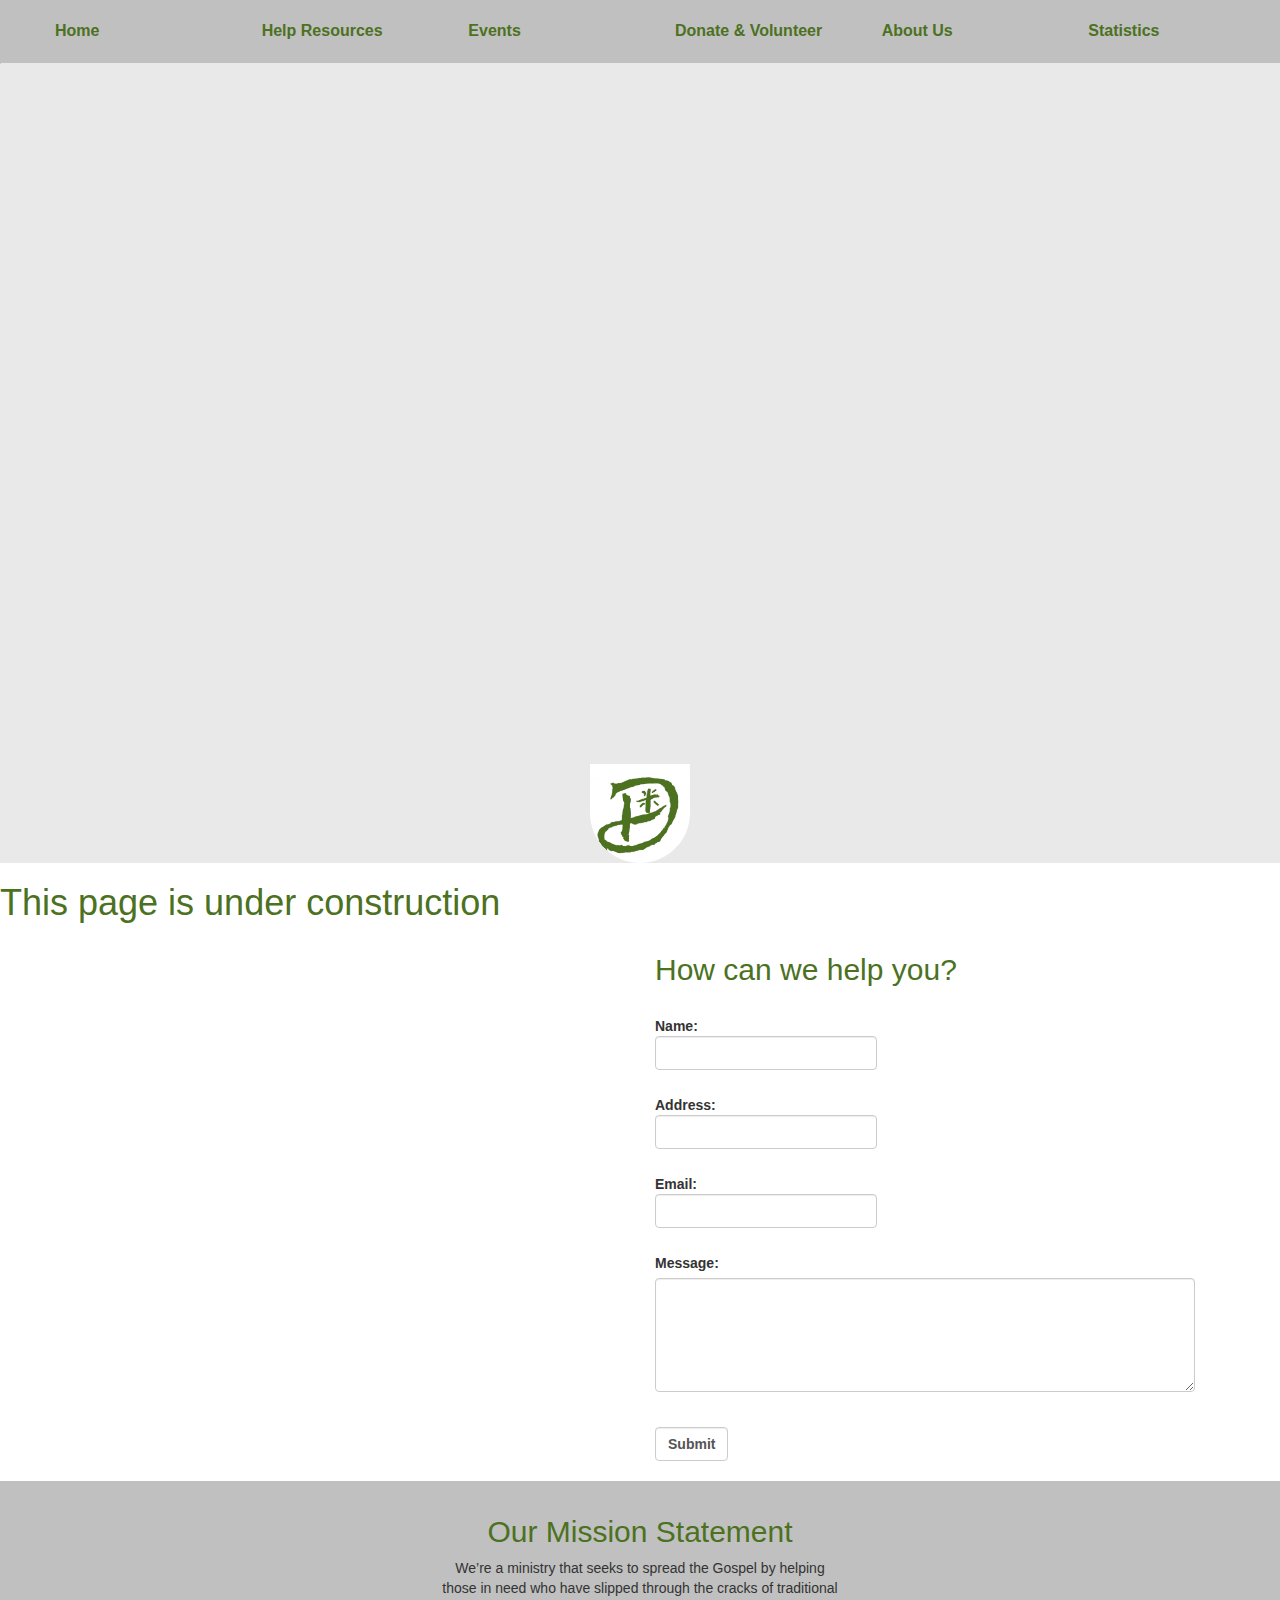
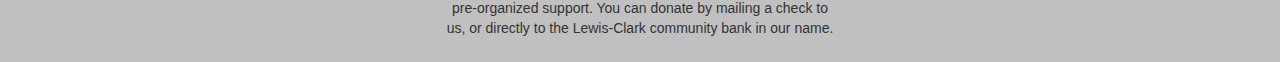
<file: events.html>
<!--
    GitHub: 
        email: dorlandministries@gmail.com
        username: Dorland-Ministires
        password: GodBless2021
    Formspree:
        email: dorlandministries@gmail.com
        password: GodBless2021
-->
<!DOCTYPE html>
<html lang="en">
<head>
    <meta charset="UTF-8">
    <meta name="viewport" content="width=device-width, initial-scale=1.0">
    <meta http-equiv="X-UA-Compatible" content="ie=edge">
    <script src="https://ajax.googleapis.com/ajax/libs/jquery/3.5.1/jquery.min.js"></script>
    <script src="js/main.js"></script>
    <script src="js/liquid/js/imgLiquid.js"></script>
    
    <link href="https://fonts.googleapis.com/css?family=Carter+One|Mukta" rel="stylesheet">
    <!-- Latest compiled and minified CSS -->
    <link rel="stylesheet" href="https://maxcdn.bootstrapcdn.com/bootstrap/3.3.7/css/bootstrap.min.css">
    <!-- Latest compiled JavaScript -->
    <script src="https://maxcdn.bootstrapcdn.com/bootstrap/3.3.7/js/bootstrap.min.js" integrity="sha384-Tc5IQib027qvyjSMfHjOMaLkfuWVxZxUPnCJA7l2mCWNIpG9mGCD8wGNIcPD7Txa" crossorigin="anonymous"></script>

    <script src="js\jquery.matchHeight-min.js_0.7.2\cdnjs\jquery.matchHeight-min.js"></script>
    <link rel="stylesheet" href="css/main.css">

    <title>Dorland Ministries</title>
</head>

<body> 
    <div class="navDiv">
        <nav class="navbar navbar-expand-lg navbar-light container mainNavbar secondaryColor">
            <div id="navbarSupportedContent">
                <ul class="navbar-nav mr-auto">
                  <li class="nav-item col-lg-2">
                        <a class="nav-link primaryColor" href="index.html">Home</a>
                  </li>
                  <li class="nav-item col-lg-2">
                    <a class="nav-link primaryColor" href="resources.html">Help Resources</a>
                  </li>
                  <li class="nav-item col-md-2">
                      <a href="events.html" class="primaryColor">Events</a>
                  </li>
                  <li class="nav-item col-md-2">
                      <a href="donateAndVolunteer.html" class="primaryColor">Donate & Volunteer</a>
                  </li>
                  <li class="nav-item col-md-2">
                    <a href="aboutUs.html" class="primaryColor">About Us</a>
                  </li>
                  <li class="nav-item col-md-2">
                      <a href="statistics.html" class="primaryColor">Statistics</a>
                  </li>
                </ul>
            </div>
        </nav>
    </div>
    <div class="container headerImage">
        <div class="row">
            <div class="col-sm-2">        
                <nav class="compactNavbar">
                    <div class="navbar-collapse" id="navbarSupportedContent">
                        <ul class="navbar-nav mr-auto">
                            <li class="nav-item dropdown col-md-2 compactNavTitlePlacement">
                                <a class="nav-link dropdown-toggle" href="#" id="navbarDropdown" role="button" data-toggle="dropdown" aria-expanded="false">
                                    <h3 class="secondaryColor">Menu</h3>
                                </a>
                                <div class="dropdown-menu secondaryColor nav-item dropdown-toggle" aria-labelledby="navbarDropdown">
                                    <div><a class="dropdown-item primaryColor" href="index.html">Home</a></div>
                                    <div class="dropdown-divider"></div>
                                    <div><a class="dropdown-item primaryColor" href="resources.html">Help Resources</a></div>
                                    <div class="dropdown-divider"></div>
                                    <div><a class="dropdown-item primaryColor" href="events.html">Events</a></div>
                                    <div class="dropdown-divider"></div>
                                    <div><a class="dropdown-item primaryColor" href="donateAndVolunteer.html">Donate & Volunteer</a></div>
                                    <div class="dropdown-divider"></div>
                                    <div><a class="dropdown-item primaryColor" href="aboutUs.html">About Us</a></div>
                                    <div class="dropdown-divider"></div>
                                    <div><a class="dropdown-item primaryColor" href="statistics.html">Statistics</a></div>
                                </div>
                            </li>
                        </ul>
                    </div>
                </nav>
            </div>
        </div>
        <div class="row">
            <div class="col-sm-4"></div>
            <div class="col-sm-4"><a href="index.html"><img class="logo" src="images/Logo.jpg"></a></div>
            <div class="col-sm-4"></div>
        </div>
    </div>
    <main class="page-wrap">
        <h1>This page is under construction</h1>
        <div class="container row-eq-height">
            <div class="col-md-6">
            </div>
            <div class="col-md-6">
                <h2><a href="#">How can we help you?</a></h2>
                <div class="form-group">
                    <br>
                    <form action="https://formspree.io/f/mlearkep" method="POST">
                        <label for="name">Name:
                            <br>
                            <input type="text" name="name" aria-label="Name: " label="Name: " id="name" class="form-control">
                        </label>
                        <br>
                        <br>
                        <label for="mailing">Address: 
                            <br>
                            <input type="text" name="mailing" aria-label="Address: " label="Address: " id="mailing" class="form-control">
                        </label>
                        <br>
                        <br>
                        <label for="email">Email: 
                            <br>
                            <input type="email" name="email" aria-label="Email: " label="Email: " id="email" class="form-control">
                        </label>
                        <br>
                        <br>
                        <div class="form-group">
                            <label for="comment">Message:</label>
                            <textarea class="form-control" rows="5" id="comment"></textarea>
                        </div>
                        <br>
                        <label for="submit">
                            <input type="submit" name="submit button" id="submit" label="submit" aria-label="Submit" class="form-control">
                        </label>
                    </form>
                </div>
            </div>
        </div>
    </div>
    
</main>
<footer>
    <div class="row">
        <div class="col-md-4">
        </div>
        <div class="col-md-4">
            <h2>Our Mission Statement </h2>
            <p>We’re a ministry that seeks to spread the Gospel by helping those in need who have slipped through the cracks of traditional pre-organized support. You can donate by mailing a check to us, or directly to the Lewis-Clark community bank in our name.</p>
        </div>
        <div class="col-md-4">
        </div>
    </div>
</footer>
</body>
</file>
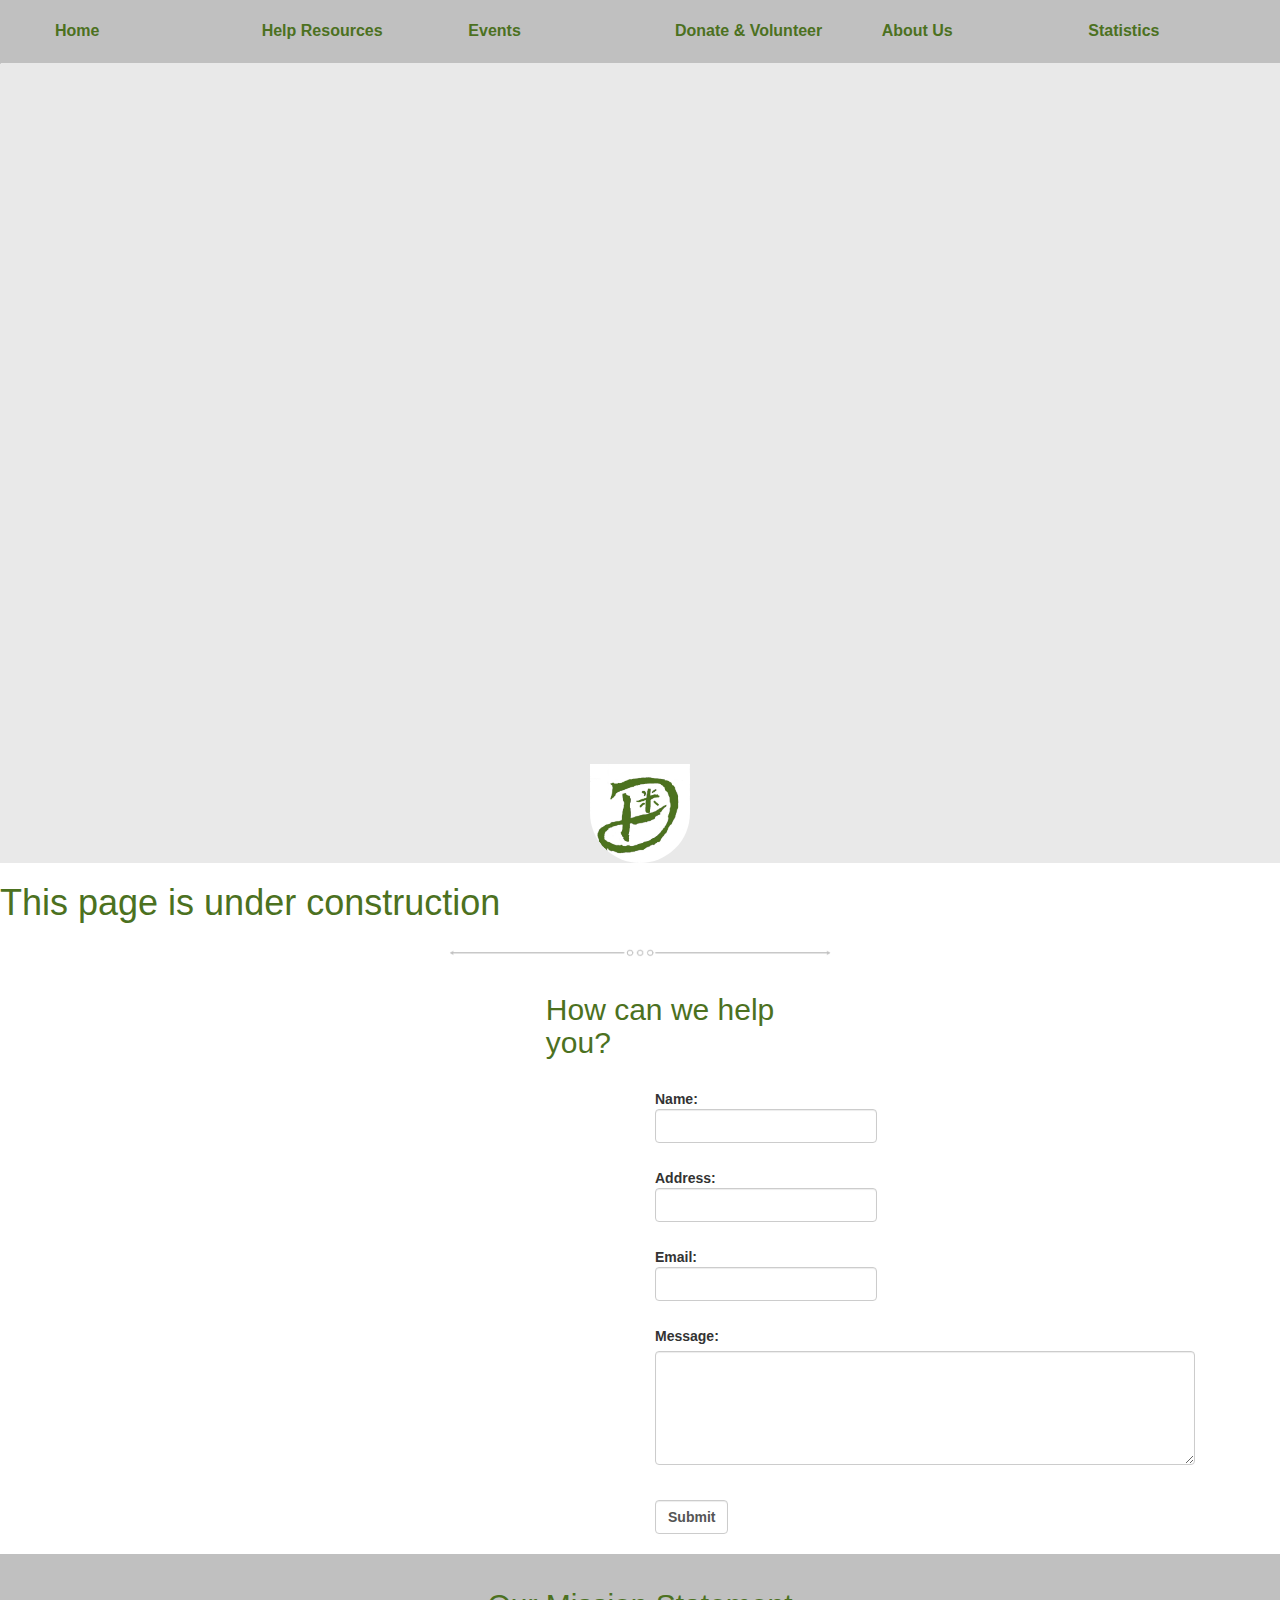
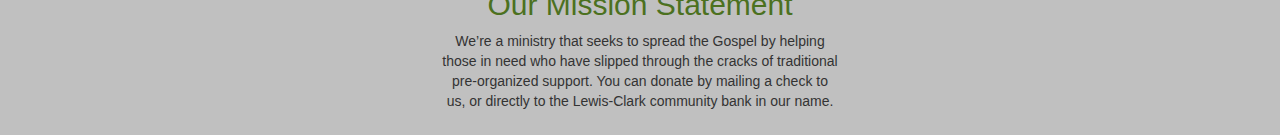
<file: resources.html>
<!--
    GitHub: 
        email: dorlandministries@gmail.com
        username: Dorland-Ministires
        password: GodBless2021
    Formspree:
        email: dorlandministries@gmail.com
        password: GodBless2021
-->
<!DOCTYPE html>
<html lang="en">
<head>
    <meta charset="UTF-8">
    <meta name="viewport" content="width=device-width, initial-scale=1.0">
    <meta http-equiv="X-UA-Compatible" content="ie=edge">
    <script src="https://ajax.googleapis.com/ajax/libs/jquery/3.5.1/jquery.min.js"></script>
    <script src="js/main.js"></script>
    <script src="js/liquid/js/imgLiquid.js"></script>
    
    <link href="https://fonts.googleapis.com/css?family=Carter+One|Mukta" rel="stylesheet">
    <!-- Latest compiled and minified CSS -->
    <link rel="stylesheet" href="https://maxcdn.bootstrapcdn.com/bootstrap/3.3.7/css/bootstrap.min.css">
    <!-- Latest compiled JavaScript -->
    <script src="https://maxcdn.bootstrapcdn.com/bootstrap/3.3.7/js/bootstrap.min.js" integrity="sha384-Tc5IQib027qvyjSMfHjOMaLkfuWVxZxUPnCJA7l2mCWNIpG9mGCD8wGNIcPD7Txa" crossorigin="anonymous"></script>

    <script src="js\jquery.matchHeight-min.js_0.7.2\cdnjs\jquery.matchHeight-min.js"></script>
    <link rel="stylesheet" href="css/main.css">

    <title>Dorland Ministries</title>
</head>

<body> 
    <div class="navDiv">
        <nav class="navbar navbar-expand-lg navbar-light container mainNavbar secondaryColor">
            <div id="navbarSupportedContent">
                <ul class="navbar-nav mr-auto">
                  <li class="nav-item col-lg-2">
                        <a class="nav-link primaryColor" href="index.html">Home</a>
                  </li>
                  <li class="nav-item col-lg-2">
                    <a class="nav-link primaryColor" href="resources.html">Help Resources</a>
                  </li>
                  <li class="nav-item col-md-2">
                      <a href="events.html" class="primaryColor">Events</a>
                  </li>
                  <li class="nav-item col-md-2">
                      <a href="donateAndVolunteer.html" class="primaryColor">Donate & Volunteer</a>
                  </li>
                  <li class="nav-item col-md-2">
                    <a href="aboutUs.html" class="primaryColor">About Us</a>
                  </li>
                  <li class="nav-item col-md-2">
                      <a href="statistics.html" class="primaryColor">Statistics</a>
                  </li>
                </ul>
            </div>
        </nav>
    </div>
    <div class="container headerImage">
        <div class="row">
            <div class="col-sm-2">        
                <nav class="compactNavbar">
                    <div class="navbar-collapse" id="navbarSupportedContent">
                        <ul class="navbar-nav mr-auto">
                            <li class="nav-item dropdown col-md-2 compactNavTitlePlacement">
                                <a class="nav-link dropdown-toggle" href="#" id="navbarDropdown" role="button" data-toggle="dropdown" aria-expanded="false">
                                    <h3 class="secondaryColor">Menu</h3>
                                </a>
                                <div class="dropdown-menu secondaryColor nav-item dropdown-toggle" aria-labelledby="navbarDropdown">
                                    <div><a class="dropdown-item primaryColor" href="index.html">Home</a></div>
                                    <div class="dropdown-divider"></div>
                                    <div><a class="dropdown-item primaryColor" href="resources.html">Help Resources</a></div>
                                    <div class="dropdown-divider"></div>
                                    <div><a class="dropdown-item primaryColor" href="events.html">Events</a></div>
                                    <div class="dropdown-divider"></div>
                                    <div><a class="dropdown-item primaryColor" href="donateAndVolunteer.html">Donate & Volunteer</a></div>
                                    <div class="dropdown-divider"></div>
                                    <div><a class="dropdown-item primaryColor" href="aboutUs.html">About Us</a></div>
                                    <div class="dropdown-divider"></div>
                                    <div><a class="dropdown-item primaryColor" href="statistics.html">Statistics</a></div>
                                </div>
                            </li>
                        </ul>
                    </div>
                </nav>
            </div>
        </div>
        <div class="row">
            <div class="col-sm-4"></div>
            <div class="col-sm-4"><a href="index.html"><img class="logo" src="images/Logo.jpg"></a></div>
            <div class="col-sm-4"></div>
        </div>
    </div>
    <main class="page-wrap">
        <h1>This page is under construction</h1>

        <!--This is the code for the section divider-->
        <div class="row">
            <div class="col-lg-4"></div>
            <div class="col-lg-4">
                <img src="images/GrayDivider.png" alt="decorative thread png from pngtree.com" class="divider">
            </div>
            <div class="col-lg-4"></div>
        </div>
        <!--This is the end of the code for the section divider-->

        <!--This is the code for the contact form-->
        <div class="row">
            <div class="col-lg-5"></div>
            <div class="col-lg-3"><h2><a href="#">How can we help you?</a></h2></div>
            <div class="col-lg-4"></div>
        </div>
        <div class="container row-eq-height">
            <div class="col-md-6">
            </div>
            <div class="col-md-6">
                <div class="form-group">
                    <br>
                    <form action="https://formspree.io/f/mlearkep" method="POST">
                        <label for="name">Name:
                            <br>
                            <input type="text" name="name" aria-label="Name: " label="Name: " id="name" class="form-control">
                        </label>
                        <br>
                        <br>
                        <label for="mailing">Address: 
                            <br>
                            <input type="text" name="mailing" aria-label="Address: " label="Address: " id="mailing" class="form-control">
                        </label>
                        <br>
                        <br>
                        <label for="email">Email: 
                            <br>
                            <input type="email" name="email" aria-label="Email: " label="Email: " id="email" class="form-control">
                        </label>
                        <br>
                        <br>
                        <div class="form-group">
                            <label for="comment">Message:</label>
                            <textarea class="form-control" rows="5" id="comment"></textarea>
                        </div>
                        <br>
                        <label for="submit">
                            <input type="submit" name="submit button" id="submit" label="submit" aria-label="Submit" class="form-control">
                        </label>
                    </form>
                </div>
            </div>
            <!--This is the end of the code for the contact form-->
    </main>
    <footer>
        <div class="row">
            <div class="col-md-4">
            </div>
            <div class="col-md-4">
                <h2>Our Mission Statement </h2>
                <p>We’re a ministry that seeks to spread the Gospel by helping those in need who have slipped through the cracks of traditional pre-organized support. You can donate by mailing a check to us, or directly to the Lewis-Clark community bank in our name.</p>
            </div>
            <div class="col-md-4">
            </div>
        </div>
    </footer>
</body>
</file>
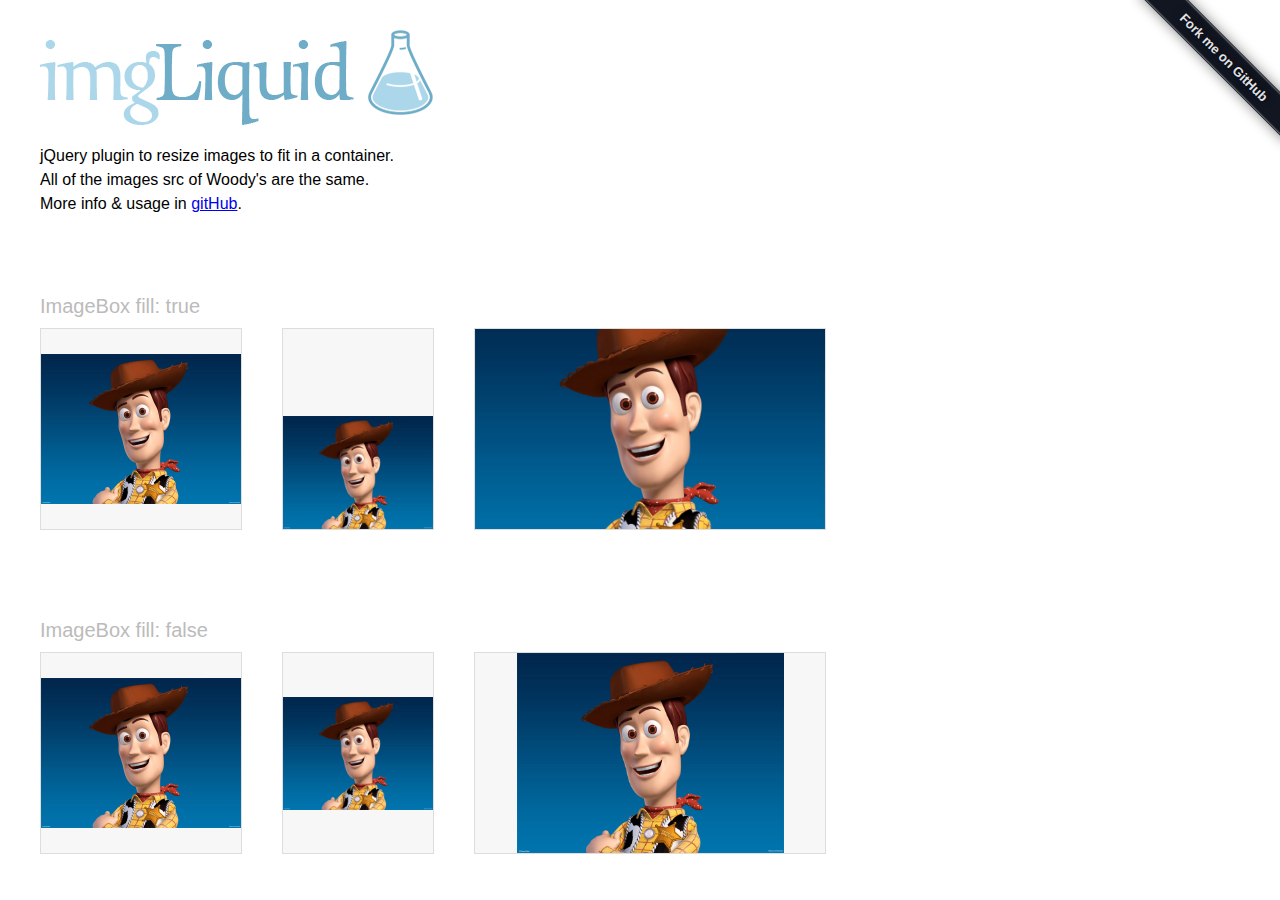
<file: js/liquid/tests/imgLiquid.html>
<!DOCTYPE html>
<html lang="es">
<head>
	<meta charset="utf-8">
	<title>imgLiquid Jquery Plugin</title>

	<!-- RESET ______________________ -->
	<link   href="reset.css"	type="text/css" rel="stylesheet" />

	<!-- JQUERY ______________________ -->
	<!--[if lt IE 9]> <script src="//ajax.googleapis.com/ajax/libs/jquery/1.9.1/jquery.min.js" type="text/javascript"></script> <![endif]-->
	<!--[if gte IE 9]><!--> <script src="//ajax.googleapis.com/ajax/libs/jquery/2.0.0/jquery.min.js" type="text/javascript"></script> <!--<![endif]-->


	<!-- IMGLIQUID ______________________ -->
	<script src ="../js/imgLiquid.js" type="text/javascript"></script>


	<!-- EXAMPLE ______________________ -->
	<script type="text/javascript">
	$(document).ready(function () {
		$(".imgLiquidFill").imgLiquid({fill:true});
		$(".imgLiquidNoFill").imgLiquid({fill:false});
	});
	</script>


	<!-- EXAMPLE ______________________ -->
	<style type="text/css">
	/*github-ribbon*/
	.github-ribbon{background-color:#121621;top:3.2em;right:-3.7em;-webkit-transform:rotate(45deg);-moz-transform:rotate(45deg);-ms-transform:rotate(45deg);-o-transform:rotate(45deg);transform:rotate(45deg);-webkit-box-shadow:0 0 0 1px #1d212e inset,0 0 2px 1px #fff inset,0 0 1em #888;-moz-box-shadow:0 0 0 1px #1d212e inset,0 0 2px 1px #fff inset,0 0 1em #888;-ms-box-shadow:0 0 0 1px #1d212e inset,0 0 2px 1px #fff inset,0 0 1em #888;-o-box-shadow:0 0 0 1px #1d212e inset,0 0 2px 1px #fff inset,0 0 1em #888;box-shadow:0 0 0 1px #1d212e inset,0 0 2px 1px #fff inset,0 0 1em #888;color:rgba(255,255,255,0.90);display:block;padding:.6em 3.5em;position:absolute;font:bold .82em sans-serif;text-align:center;text-decoration:none;text-shadow:1px -1px 8px rgba(0,0,0,0.60);-webkit-user-select:none;-moz-user-select:none;-ms-user-select:none;-o-user-select:none;user-select:none}
	body {
		margin:0;
		padding:0;
		background-color:#fff;
		font-family: 'Open Sans', arial, sans-serif;
		font-weight:300;
		margin:30px;
	}
	.boxSep{
		background-color:#f7f7f7;
		border: 1px solid #ddd;
		margin:10px;
		float:left;
		margin-right:30px;
	}
	.LogSep{
		margin:10px;
	}
	h1{
		margin:10px;
		margin-bottom:60px;
		font-size:30px;
		font-family: 'Open Sans', arial, sans-serif!Important;
		font-weight:300;
		color:#888;
	}
	h2{
		margin:10px;
		margin-top:0;
		margin-bottom:2px;
		font-size:20px;
		font-family: 'Open Sans', arial, sans-serif!Important;
		font-weight:300;
		color:#bbb;
		margin-top:80px;
	}
	</style>
</head>


<body>

	<a href="https://github.com/karacas/imgLiquid" class="github-ribbon">Fork me on GitHub</a>
	<div class="LogSep" >
		<img src="logoimgliquid.png" alt="imgliquid"><br><br>
		<p style='line-height:24px'>jQuery plugin to resize images to fit in a container.
			<br>All of the images src of Woody's are the same.
			<br>More info & usage in <a href="https://github.com/karacas/imgLiquid" >gitHub</a>.
		</p>
	</div>

	<h2 style='clear:both'>ImageBox fill: true</h2>
	<div class="boxSep" >
		<div class="imgLiquidFill imgLiquid" style="width:200px; height:200px;" data-imgLiquid-fill="false" data-imgLiquid-verticalAlign="50%">
			<a href="woody.jpg"  target="_blank"  title="test">
				<img alt="TEST" src="woody.jpg?á()"/>
			</a>
		</div>
	</div>

	<div class="boxSep" >
		<div class="imgLiquidFill imgLiquid" style="width:150px; height:200px;" data-imgLiquid-verticalAlign="bottom"  data-imgLiquid-fill="false">
			<a href="woody.jpg" target="_blank"  title="test">
				<img alt="TEST" src="woody.jpg"/>
			</a>
		</div>
	</div>

	<div class="boxSep" >
		<div class="imgLiquidFill imgLiquid" style="width:350px; height:200px;">
			<a href="woody.jpg"  target="_blank" title="test">
				<img alt="TEST" src="woody.jpg"/>
			</a>
		</div>
	</div>


	<div style='clear:both'></div>
	<h2 style='clear:both'>ImageBox fill: false</h2>
	<div class="boxSep" >
		<div class="imgLiquidNoFill imgLiquid" style="width:200px; height:200px;" >
			<a href="woody.jpg"  target="_blank" title="test">
				<img alt="TEST" src="woody.jpg"/>
			</a>
		</div>
	</div>

	<div class="boxSep" >
		<div class="imgLiquidNoFill imgLiquid" style="width:150px; height:200px;">
			<a href="woody.jpg"  target="_blank" title="test">
				<img alt="TEST" src="woody.jpg"/>
			</a>
		</div>
	</div>

	<div class="boxSep" >
		<div class="imgLiquidNoFill imgLiquid" style="width:350px; height:200px;">
			<a href="woody.jpg" target="_blank"  title="test">
				<img alt="TEST" src="woody.jpg"/>
			</a>
		</div>
	</div>


</body>
</html>
</file>
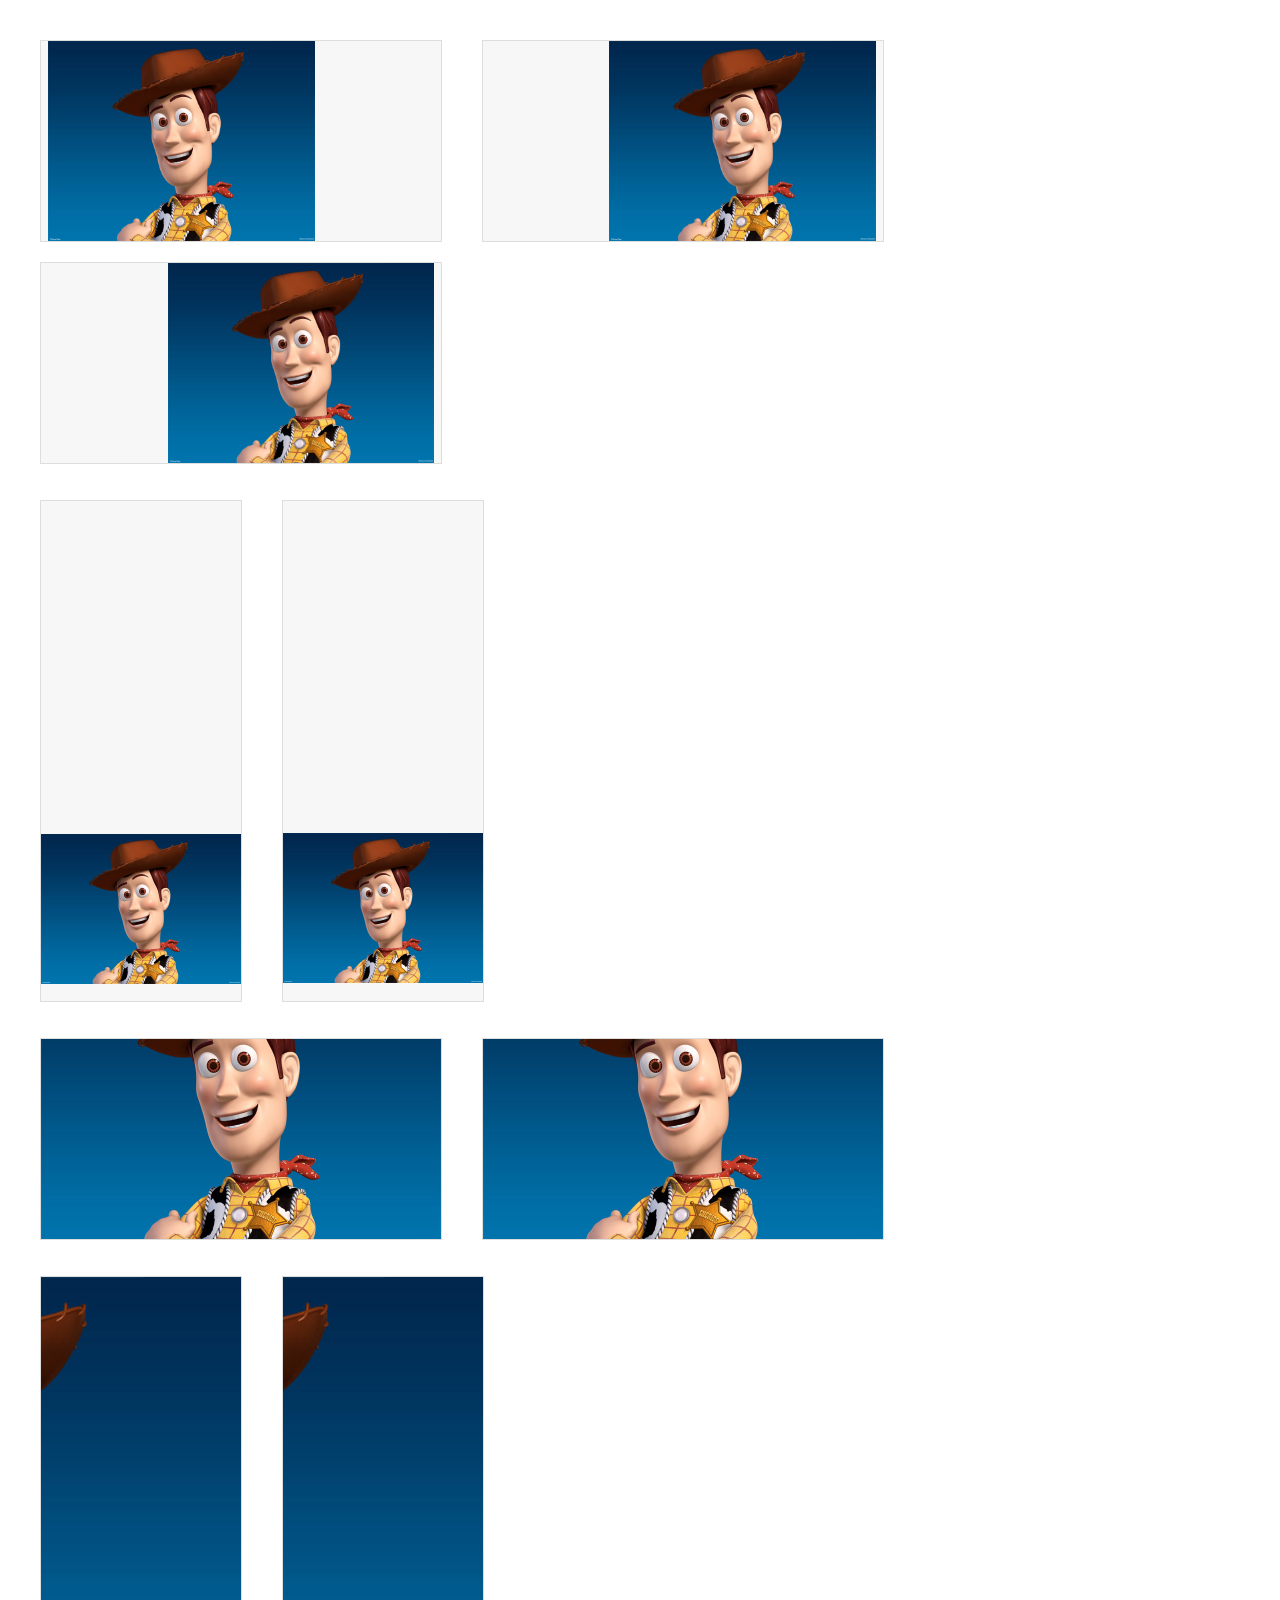
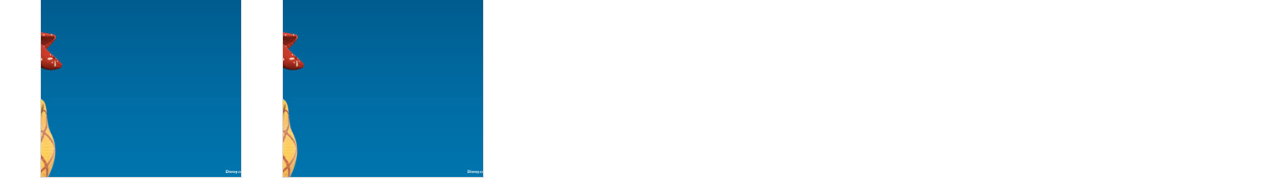
<file: js/liquid/tests/imgLiquid_aligns.html>
<!DOCTYPE html>
<html lang="es">
<head>
	<meta charset="utf-8">
	<title>imgLiquid Jquery Plugin</title>

	<!-- RESET ______________________ -->
	<link   href="reset.css"	type="text/css" rel="stylesheet" />

	<!-- JQUERY ______________________ -->
	<!--[if lt IE 9]> <script src="//ajax.googleapis.com/ajax/libs/jquery/1.9.1/jquery.min.js" type="text/javascript"></script> <![endif]-->
	<!--[if gte IE 9]><!--> <script src="//ajax.googleapis.com/ajax/libs/jquery/2.0.0/jquery.min.js" type="text/javascript"></script> <!--<![endif]-->


	<!-- IMGLIQUID ______________________ -->
	<script src ="../js/imgLiquid.js" type="text/javascript"></script>


	<!-- EXAMPLE ______________________ -->
	<script type="text/javascript">
	$(document).ready(function () {
		$(".imgLiquid1").imgLiquid({fill:false, horizontalAlign:'5%', useBackgroundSize:false});
		$(".imgLiquid2").imgLiquid({fill:false, horizontalAlign:'5%', useBackgroundSize:true});

		$(".imgLiquid3").imgLiquid({fill:!false, horizontalAlign:'5%', useBackgroundSize:false});
		$(".imgLiquid4").imgLiquid({fill:!false, horizontalAlign:'5%', useBackgroundSize:true});
	});
	</script>


	<!-- CSS ______________________ -->
	<style type="text/css">

	body {
		margin:0;
		padding:0;
		background-color:#fff;
		font-family: 'Open Sans', arial, sans-serif;
		font-weight:300;
		margin:30px;
	}
	.boxSep{
		background-color:#f7f7f7;
		border: 1px solid #ddd;
		margin:10px;
		float:left;
		margin-right:30px;
	}
	.LogSep{
		margin:10px;
	}
	h1{
		margin:10px;
		margin-bottom:60px;
		font-size:30px;
		font-family: 'Open Sans', arial, sans-serif!Important;
		font-weight:300;
		color:#888;
	}
	h2{
		margin:10px;
		margin-top:0;
		margin-bottom:2px;
		font-size:20px;
		font-family: 'Open Sans', arial, sans-serif!Important;
		font-weight:300;
		color:#bbb;
		margin-top:80px;
	}
	</style>

</head>
<body>

	<div class="boxSep" >
		<div class="imgLiquid2 imgLiquid" style="width:400px; height:200px;">
			<a href="woody.jpg"  target="_blank"  title="test">
				<img alt="TEST" src="woody.jpg"/>
			</a>
		</div>
	</div>
	<div class="boxSep" >
		<div class="imgLiquid2 imgLiquid" data-imgLiquid-horizontalAlign="95%" style="width:400px; height:200px;">
			<a href="woody.jpg"  target="_blank"  title="test">
				<img alt="TEST" src="woody.jpg"/>
			</a>
		</div>
	</div>
	<div class="boxSep" >
		<div class="imgLiquid1 imgLiquid" data-imgLiquid-horizontalAlign="95%" style="width:400px; height:200px;">
			<a href="woody.jpg"  target="_blank"  title="test">
				<img alt="TEST" src="woody.jpg"/>
			</a>
		</div>
	</div>



	<div style="clear:both"></div>
	<br>



	<div class="boxSep" >
		<div class="imgLiquid2 imgLiquid" data-imgLiquid-verticalAlign="95%" style="width:200px; height:500px;">
			<a href="woody.jpg"  target="_blank"  title="test">
				<img alt="TEST" src="woody.jpg"/>
			</a>
		</div>
	</div>
	<div class="boxSep" >
		<div class="imgLiquid1 imgLiquid" data-imgLiquid-verticalAlign="95%" style="width:200px; height:500px;">
			<a href="woody.jpg"  target="_blank"  title="test">
				<img alt="TEST" src="woody.jpg"/>
			</a>
		</div>
	</div>



	<div style="clear:both"></div>
	<br>



	<div class="boxSep" >
		<div class="imgLiquid4 imgLiquid" data-imgLiquid-verticalAlign="95%" style="width:400px; height:200px;">
			<a href="woody.jpg"  target="_blank"  title="test">
				<img alt="TEST" src="woody.jpg"/>
			</a>
		</div>
	</div>
	<div class="boxSep" >
		<div class="imgLiquid3 imgLiquid" data-imgLiquid-verticalAlign="95%" style="width:400px; height:200px;">
			<a href="woody.jpg"  target="_blank"  title="test">
				<img alt="TEST" src="woody.jpg"/>
			</a>
		</div>
	</div>



	<div style="clear:both"></div>
	<br>



	<div class="boxSep" >
		<div class="imgLiquid4 imgLiquid" data-imgLiquid-horizontalAlign="95%" style="width:200px; height:500px;">
			<a href="woody.jpg"  target="_blank"  title="test">
				<img alt="TEST" src="woody.jpg"/>
			</a>
		</div>
	</div>
	<div class="boxSep" >
		<div class="imgLiquid3 imgLiquid" data-imgLiquid-horizontalAlign="95%" style="width:200px; height:500px;">
			<a href="woody.jpg"  target="_blank"  title="test">
				<img alt="TEST" src="woody.jpg"/>
			</a>
		</div>
	</div>


</body>
</html>
</file>
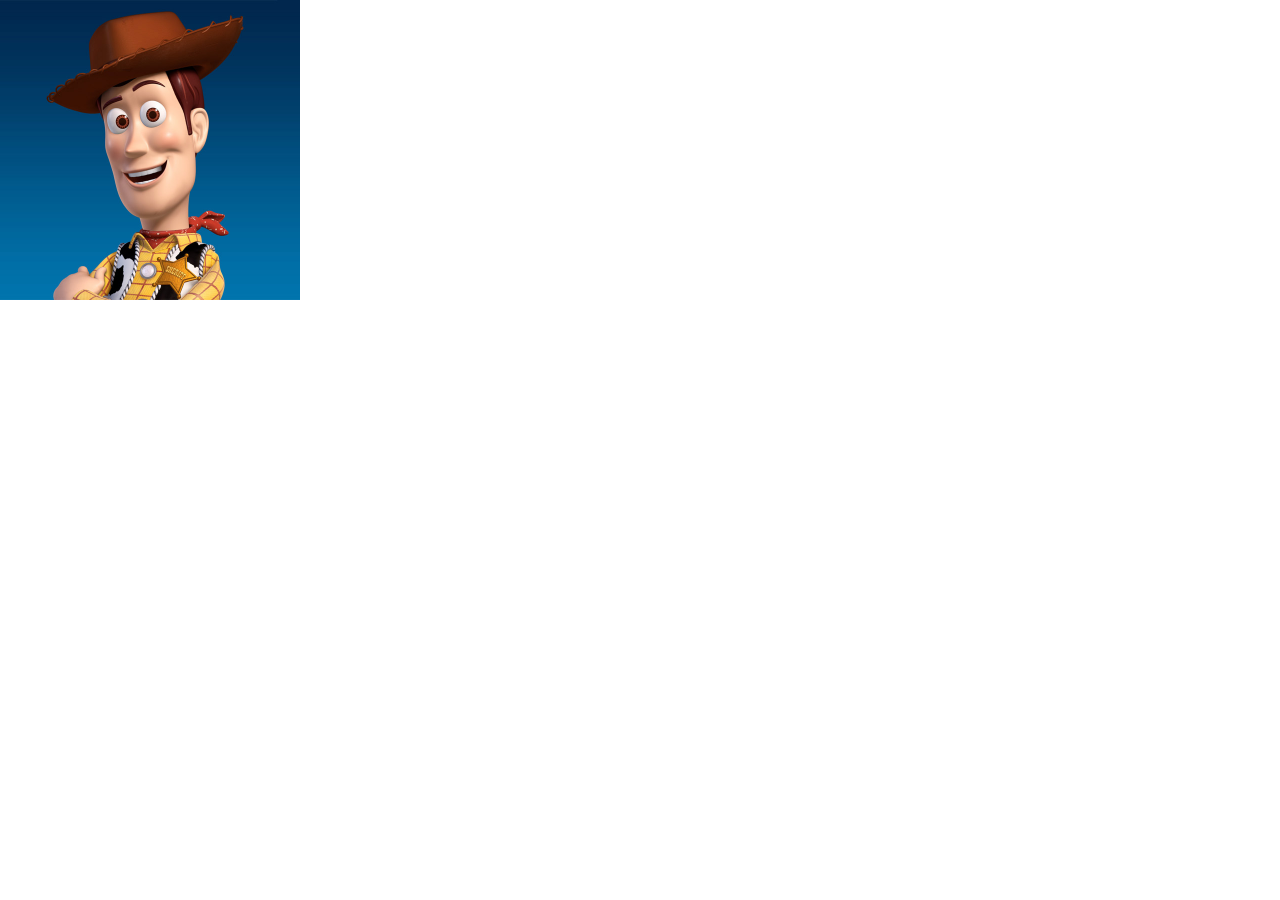
<file: js/liquid/tests/imgLiquid_anim.html>
<!DOCTYPE html>
<html lang="es">
<head>
	<meta charset="utf-8">
	<title>imgLiquid Jquery Plugin</title>

	<!-- RESET ______________________ -->
	<link   href="reset.css"	type="text/css" rel="stylesheet" />

	<!-- JQUERY ______________________ -->
	<!--[if lt IE 9]> <script src="//ajax.googleapis.com/ajax/libs/jquery/1.9.1/jquery.min.js" type="text/javascript"></script> <![endif]-->
	<!--[if gte IE 9]><!--> <script src="//ajax.googleapis.com/ajax/libs/jquery/2.0.0/jquery.min.js" type="text/javascript"></script> <!--<![endif]-->


	<!-- IMGLIQUID ______________________ -->
	<script src ="../js/imgLiquid.js" type="text/javascript"></script>


	<!-- EXAMPLE ______________________ -->
	<script type="text/javascript">
	$(document).ready(function () {
		$(".imgLiquidFill").imgLiquid({fill:true});
	});
	</script>

	<style type="text/css" media="screen">
	.imgLiquidanim{
		opacity: 0;
		transition: opacity  0.5s ease-out;
		transition-delay: 0.5s;
	}
	.imgLiquidanim.imgLiquid_ready{
		opacity: 1;
	}
	</style>
</head>


<body>
	<div class="boxSep" >
		<div class="imgLiquidFill imgLiquid imgLiquidanim" style="width:300px; height:300px; background-color:#000" >
			<img alt="TEST" src="woody.jpg"/>
		</div>
	</div>
</body>
</html>
</file>
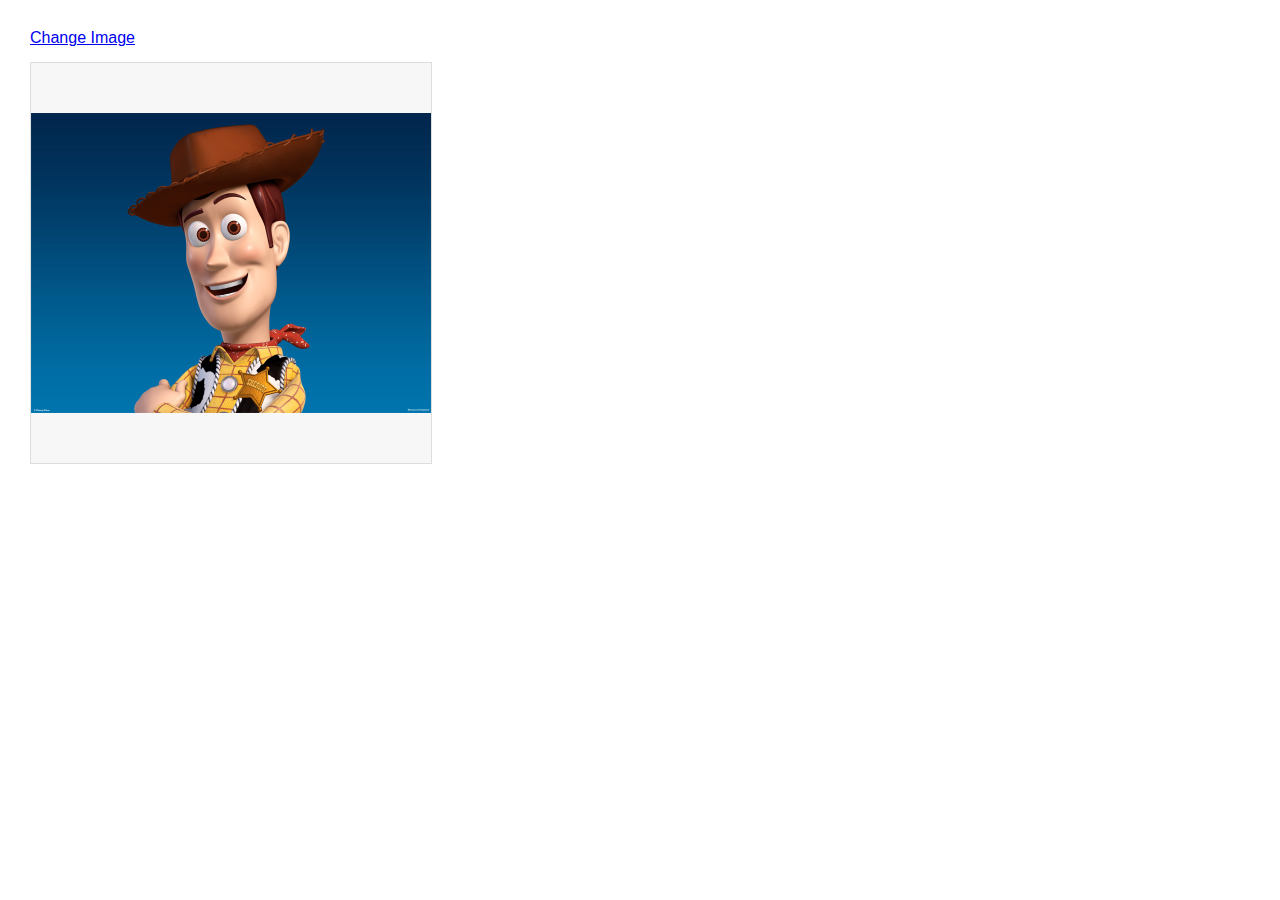
<file: js/liquid/tests/imgLiquid_changeImg.html>
<!DOCTYPE html>
<html lang="es">
<head>
	<meta charset="utf-8">
	<title>imgLiquid Jquery Plugin</title>

	<!-- RESET ______________________ -->
	<link   href="reset.css"	type="text/css" rel="stylesheet" />

	<!-- JQUERY ______________________ -->
	<!--[if lt IE 9]> <script src="//ajax.googleapis.com/ajax/libs/jquery/1.9.1/jquery.min.js" type="text/javascript"></script> <![endif]-->
	<!--[if gte IE 9]><!--> <script src="//ajax.googleapis.com/ajax/libs/jquery/2.0.0/jquery.min.js" type="text/javascript"></script> <!--<![endif]-->


	<!-- IMGLIQUID ______________________ -->
	<script src ="../js/imgLiquid.js" type="text/javascript"></script>


	<!-- EXAMPLE ______________________ -->
	<script type="text/javascript">
	$(document).ready(function () {
		$(".imgLiquidFill").imgLiquid({fill:false, horizontalAlign:'right', useBackgroundSize: false});
		$('.recall').click(function(){
			$('.miImg').attr('src', 'logoimgliquid.png')
			$(".imgLiquidFill").imgLiquid();
		})
	});
	</script>


	<!-- CSS ______________________ -->
	<style type="text/css">


	body {
		margin:0;
		padding:0;
		background-color:#fff;
		font-family: 'Open Sans', arial, sans-serif;
		font-weight:300;
		margin:30px;
		width: 100%;
	}
	.boxSep{
		background-color:#f7f7f7;
		border: 1px solid #ddd;
		margin:10px;
		float:left;
		margin-right:30px;
	}
	.boxSep2{
		background-color:#f7f7f7;
		border: 1px solid #ddd;
	}
	.LogSep{
		margin:10px;
	}
	h1{
		margin:10px;
		margin-bottom:60px;
		font-size:30px;
		font-family: 'Open Sans', arial, sans-serif!Important;
		font-weight:300;
		color:#888;
	}
	h2{
		margin:10px;
		margin-top:0;
		margin-bottom:2px;
		font-size:20px;
		font-family: 'Open Sans', arial, sans-serif!Important;
		font-weight:300;
		color:#bbb;
		margin-top:80px;
	}
	</style>

</head>



<body>
	<a href="#" class='recall' title="">Change Image</a>
	<br>
	<div style='clear:both'></div>
	<br>
	<div class="" >
		<div class="imgLiquidFill imgLiquid boxSep2" style="width:400px; height:400px;">
			<a href="woody.jpg" target="_blank" title="test">
				<img class="miImg" alt="TEST" src="woody.jpg"/>
			</a>
		</div>
	</div>
</body>

</html>
</file>
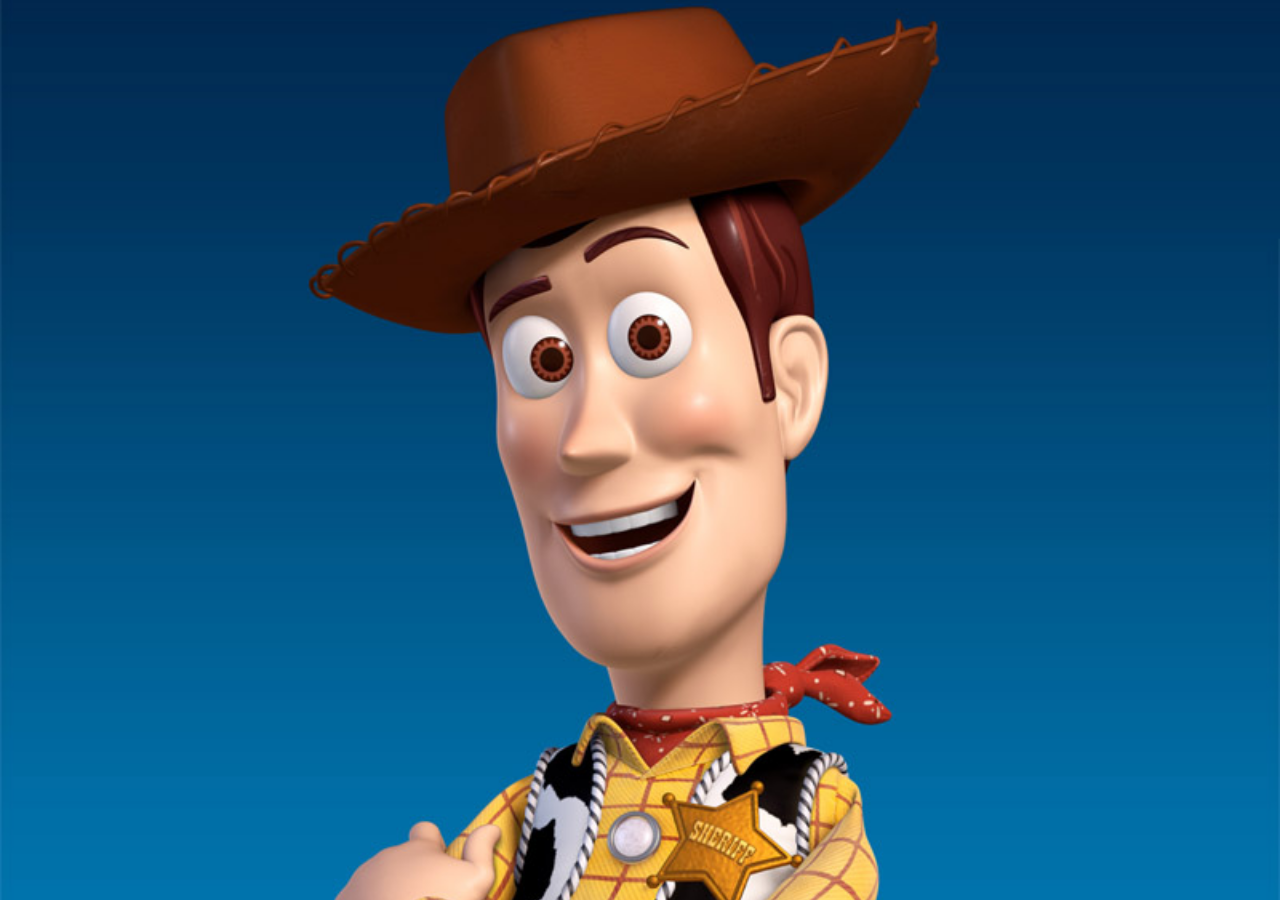
<file: js/liquid/tests/imgLiquid_full.html>
<!DOCTYPE html>
<html lang="es">
<head>
	<meta charset="utf-8">
	<title>imgLiquid Jquery Plugin</title>

	<!-- RESET ______________________ -->
	<link   href="reset.css"	type="text/css" rel="stylesheet" />

	<!-- JQUERY ______________________ -->
	<!--[if lt IE 9]> <script src="//ajax.googleapis.com/ajax/libs/jquery/1.9.1/jquery.min.js" type="text/javascript"></script> <![endif]-->
	<!--[if gte IE 9]><!--> <script src="//ajax.googleapis.com/ajax/libs/jquery/2.0.0/jquery.min.js" type="text/javascript"></script> <!--<![endif]-->


	<!-- IMGLIQUID ______________________ -->
	<script src ="../js/imgLiquid.js" type="text/javascript"></script>


	<!-- EXAMPLE ______________________ -->
	<script type="text/javascript">
	$(document).ready(function () {
		$(".imgLiquidFill").imgLiquid({fill:true});
	});
	</script>


	<!-- EXAMPLE ______________________ -->
	<style type="text/css">
	body, html {
		margin:0;
		padding:0;
		width:100%;
		height:100%;
	}
	.full{
		width:100%;
		height:100%;
		background-color: #000;
		display: block;
		position: absolute;
		top: 0;
		bottom: 0;
	}
	</style>
</head>



<body>
	<div class="boxSep" >
		<div class="imgLiquidFill imgLiquid full" >
			<img alt="TEST" src="woody.jpg"/>
		</div>
	</div>
</body>
</html>
</file>
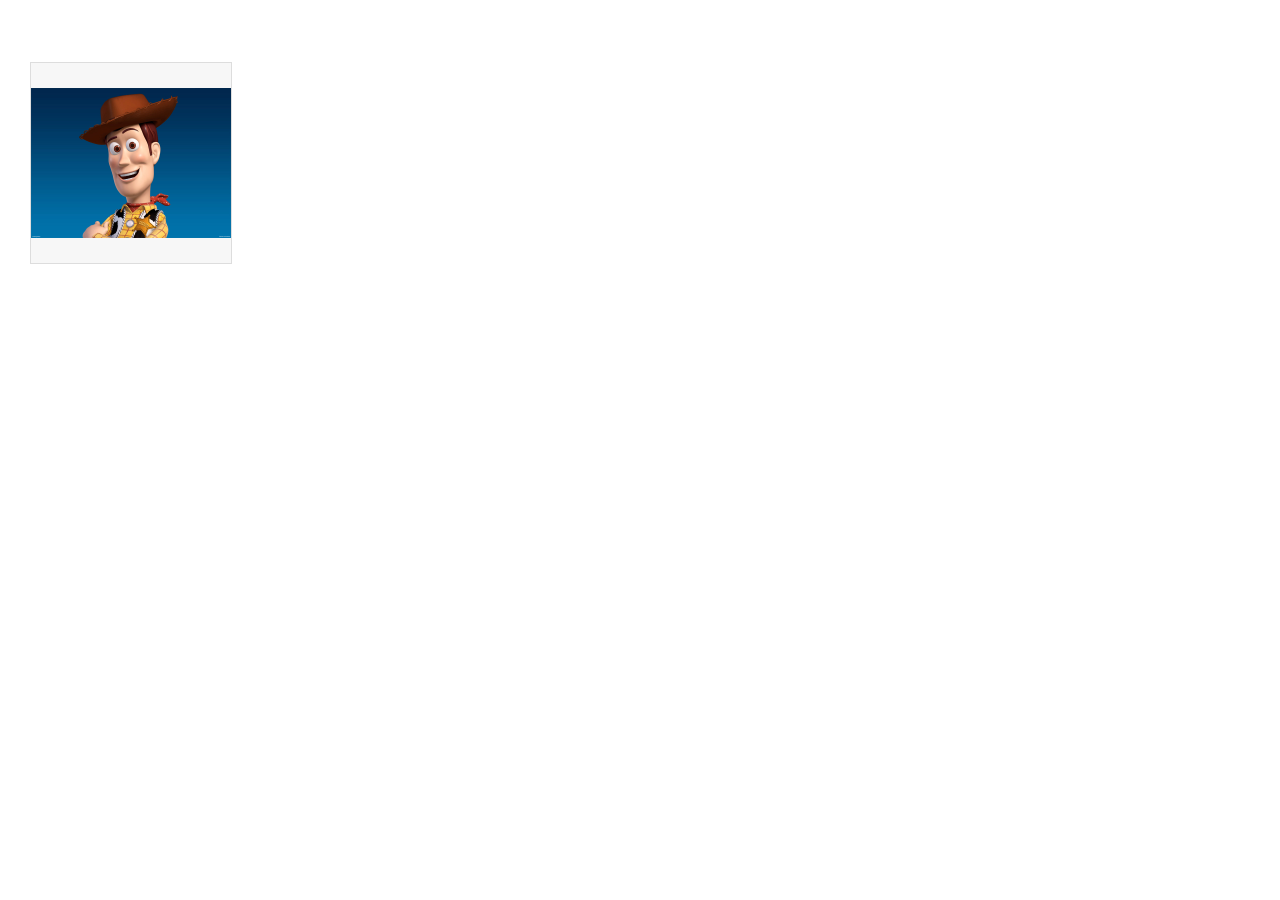
<file: js/liquid/tests/imgLiquid_importants.html>
<!-- [WIP!!!!!!!!!!!!!!!!!!!!!!!!!!!!!!!!!!!!!!!!!!!!!!!!!!!!!!!] -->

<!DOCTYPE html>
<html lang="es">
<head>
	<meta charset="utf-8">
	<title>imgLiquid Jquery Plugin</title>

	<!-- RESET ______________________ -->
	<link   href="reset.css"	type="text/css" rel="stylesheet" />

	<!-- JQUERY ______________________ -->
	<!--[if lt IE 9]> <script src="//ajax.googleapis.com/ajax/libs/jquery/1.9.1/jquery.min.js" type="text/javascript"></script> <![endif]-->
	<!--[if gte IE 9]><!--> <script src="//ajax.googleapis.com/ajax/libs/jquery/2.0.0/jquery.min.js" type="text/javascript"></script> <!--<![endif]-->


	<!-- IMGLIQUID ______________________ -->
	<script src ="../js/imgLiquid.js" type="text/javascript"></script>


	<!-- EXAMPLE ______________________ -->
	<script type="text/javascript">
	$(document).ready(function () {
		$(".imgLiquidFill").imgLiquid({fill:false, horizontalAlign:'right', useBackgroundSize: false});
	});
	</script>


	<!-- EXAMPLE ______________________ -->
	<style type="text/css">
	body {
		margin:0;
		padding:0;
		background-color:#fff;
		font-family: 'Open Sans', arial, sans-serif;
		font-weight:300;
		margin:30px;
		width: 100%;
	}
	.boxSep{
		background-color:#f7f7f7;
		border: 1px solid #ddd;
		margin:10px;
		float:left;
		margin-right:30px;
	}
	.boxSep2{
		background-color:#f7f7f7;
		border: 1px solid #ddd;
	}
	.LogSep{
		margin:10px;
	}
	h1{
		margin:10px;
		margin-bottom:60px;
		font-size:30px;
		font-family: 'Open Sans', arial, sans-serif!Important;
		font-weight:300;
		color:#888;
	}
	h2{
		margin:10px;
		margin-top:0;
		margin-bottom:2px;
		font-size:20px;
		font-family: 'Open Sans', arial, sans-serif!Important;
		font-weight:300;
		color:#bbb;
		margin-top:80px;
	}
	.imgLiquid_ img{
		/* TODO: RESET */
		width: 100px !important;
	}
	</style>
</head>


<body>
	<br>
	<div style='clear:both'></div>
	<br>

	<div>
		<div class="imgLiquidFill imgLiquid boxSep2" style="width:200px; height:200px;">
			<a href="woody.jpg" target="_blank" title="test">
				<img class="miImg" alt="TEST" src="woody.jpg"/>
			</a>
		</div>
	</div>

</body>
</html>
</file>
<file: css/main.css>
.primaryColor {
    color: #4C711F;
}

.secondaryColor {
    background-color:#C0C0C0 !important;
}

h1, h2, h3, h4, h1 a, h2 a, h3 a, h4 a{
    color: #4C711F;
}

/**This is the header section**/

    /**This is the header's navigation section**/
        .navDiv {
            font-size: 0;
        }
        .mainNavbar {
            display: none;
            font-size: 0;
        }
        .compactNavbar {
            display: inline;
            float: left;
            text-decoration: none;
        }
            .compactNavbar div{
                padding-left: 1em !important;
                padding-right: 1em !important;
                padding-top: 0.5em !important;
                padding-bottom: 0.5em !important;
            }
            h3 {
                padding: 0.5em;
                font-size: 150%;
            }
        nav div ul li a{
            font-size: medium;
            font-weight: bold;
        }
        #navbarDropdown a{
            padding: 0.5em;
            padding-left: 2em;
            padding-bottom: 0.25em;
            font-size: medium;
        }
        .dropdown-menu {
            min-width: max-content !important;
            position: absolute;
            z-index: 1;
        }
    /**This is the header's title section**/
        .carouselHeight {
            height: 20em;
            width: 100%;
        }

        .headerLogo {
            /**z-index: 1;**/
            position: absolute;
        }

        .headerTitlePlacement{
            text-align: center;
            margin-left: 3em;
        }

        .compactNavTitlePlacement {
            margin-left: -4em;
            position: fixed;
            z-index: 1;
        }
    /**This is the header's logo section**/
        .logo {
            max-width: 25%;
            margin-left: 37.5%;
        }
    /**This is the header's image section**/
        .headerImage{
            background-color: rgb(233, 233, 233);
            margin: 0;
            width: 100%;
        }
/**This is the end of the header section**/
.search-container {
    font-size: larger !important;
    float: right !important;
}
.compactNavbar div ul {
    list-style-type: none;
}

/**This is for the footer**/
footer{
    background-color: #C0C0C0; 
    padding: 1em;
    text-align: center;
}

footer ul {
    padding-inline-start: 0px !important;
}

footer ul li {
    list-style-type: none;
}
footer ul li a {
    color: #333 !important;
}

@media (min-width: 876px) {

    .headerTitlePlacement{
        margin-left: -3em;
    }
    
    .compactNavbar {
        display: none;
    }

    .search-container {
        padding-top: 2em;
    }

    .logo {
        max-width: 25%;
        border-radius: 25em;
        padding-top: 50em;
    }
    
    .mainNavbar {
        display: initial;
        padding: 0;
    }
    
    nav div ul, nav div ul div {
        background-color:#C0C0C0;
        width: 100%;
        padding-bottom: 0.25em;
        list-style-type: none;
    }
    
    nav div ul li{
        padding-top: 0.75em;
        padding-bottom: 0.75em;
        list-style-type: none;
        margin-top: 0.5em;
        margin-bottom: 0.5em;
        font-size: medium;
    }
}

.alignCenter
{
    align-items: center;
    text-align: center;
}


.divider
{
    max-width: 100%;
}
</file>
